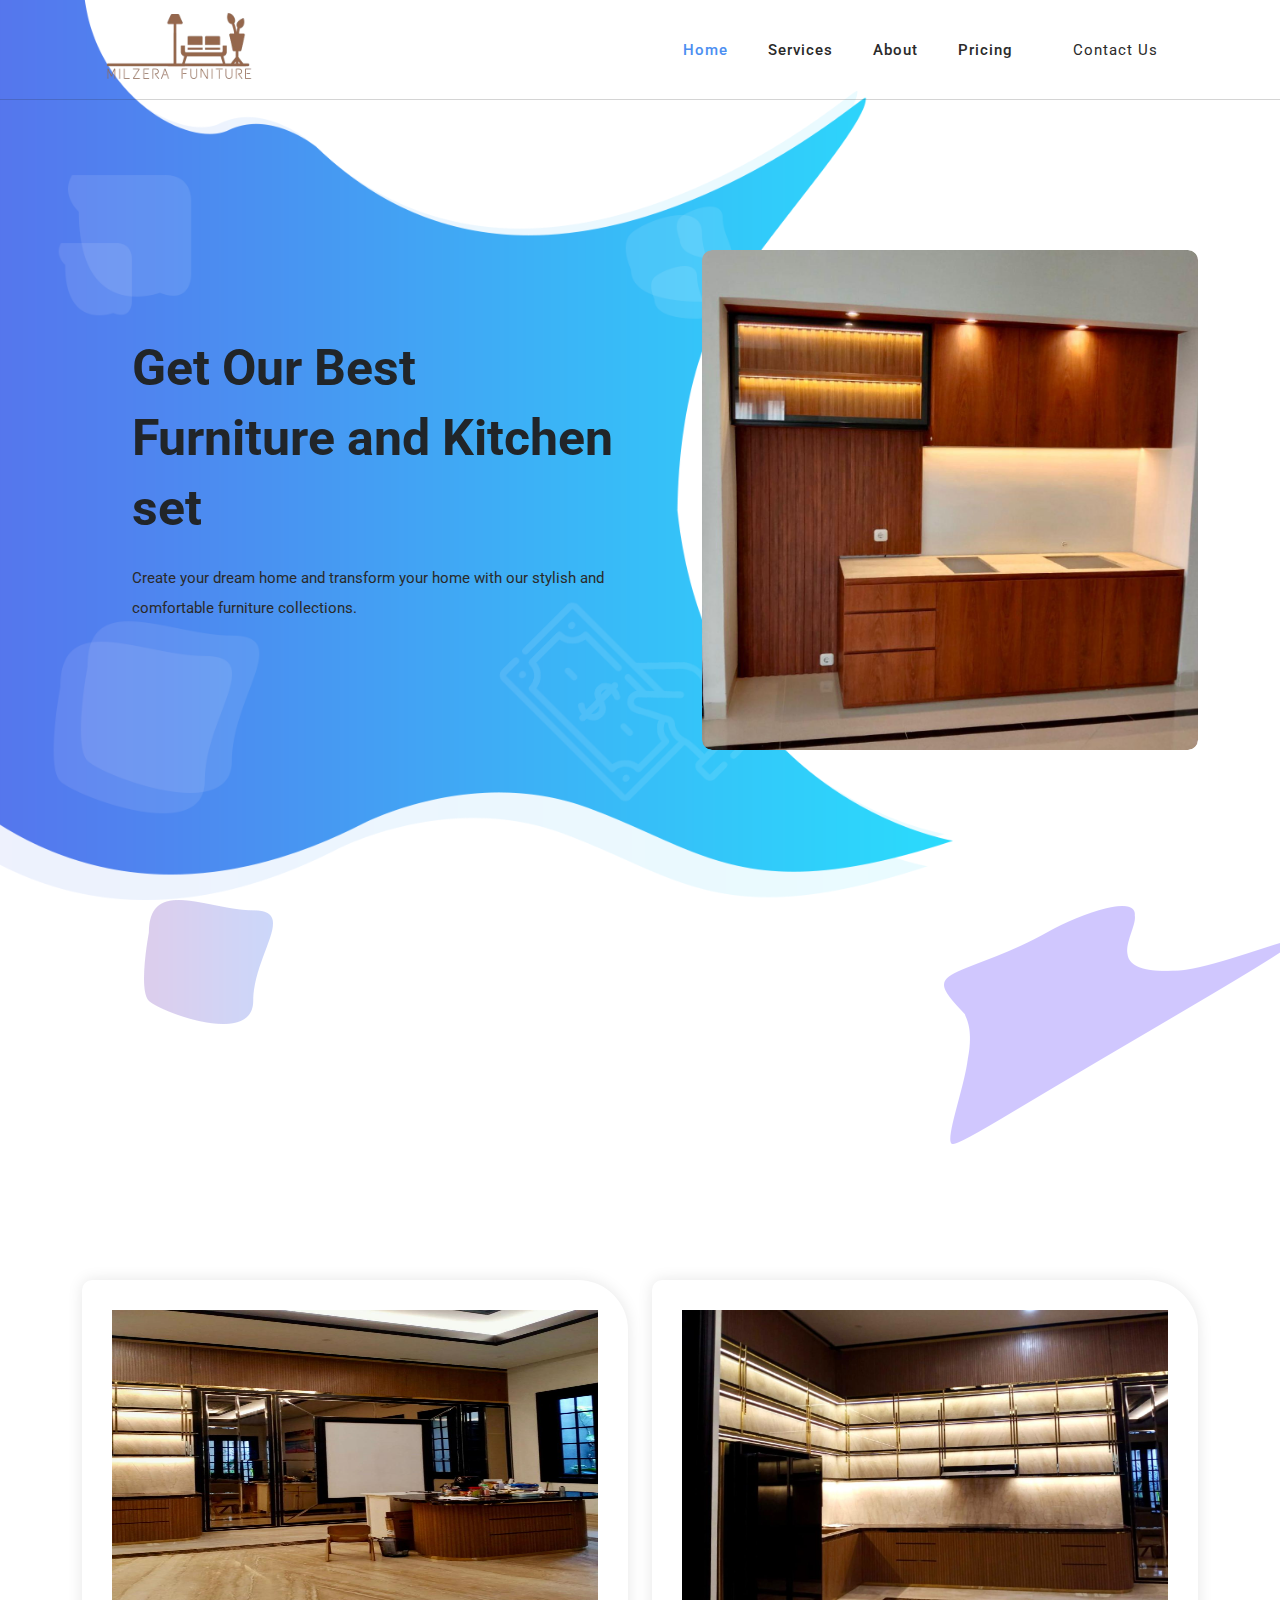
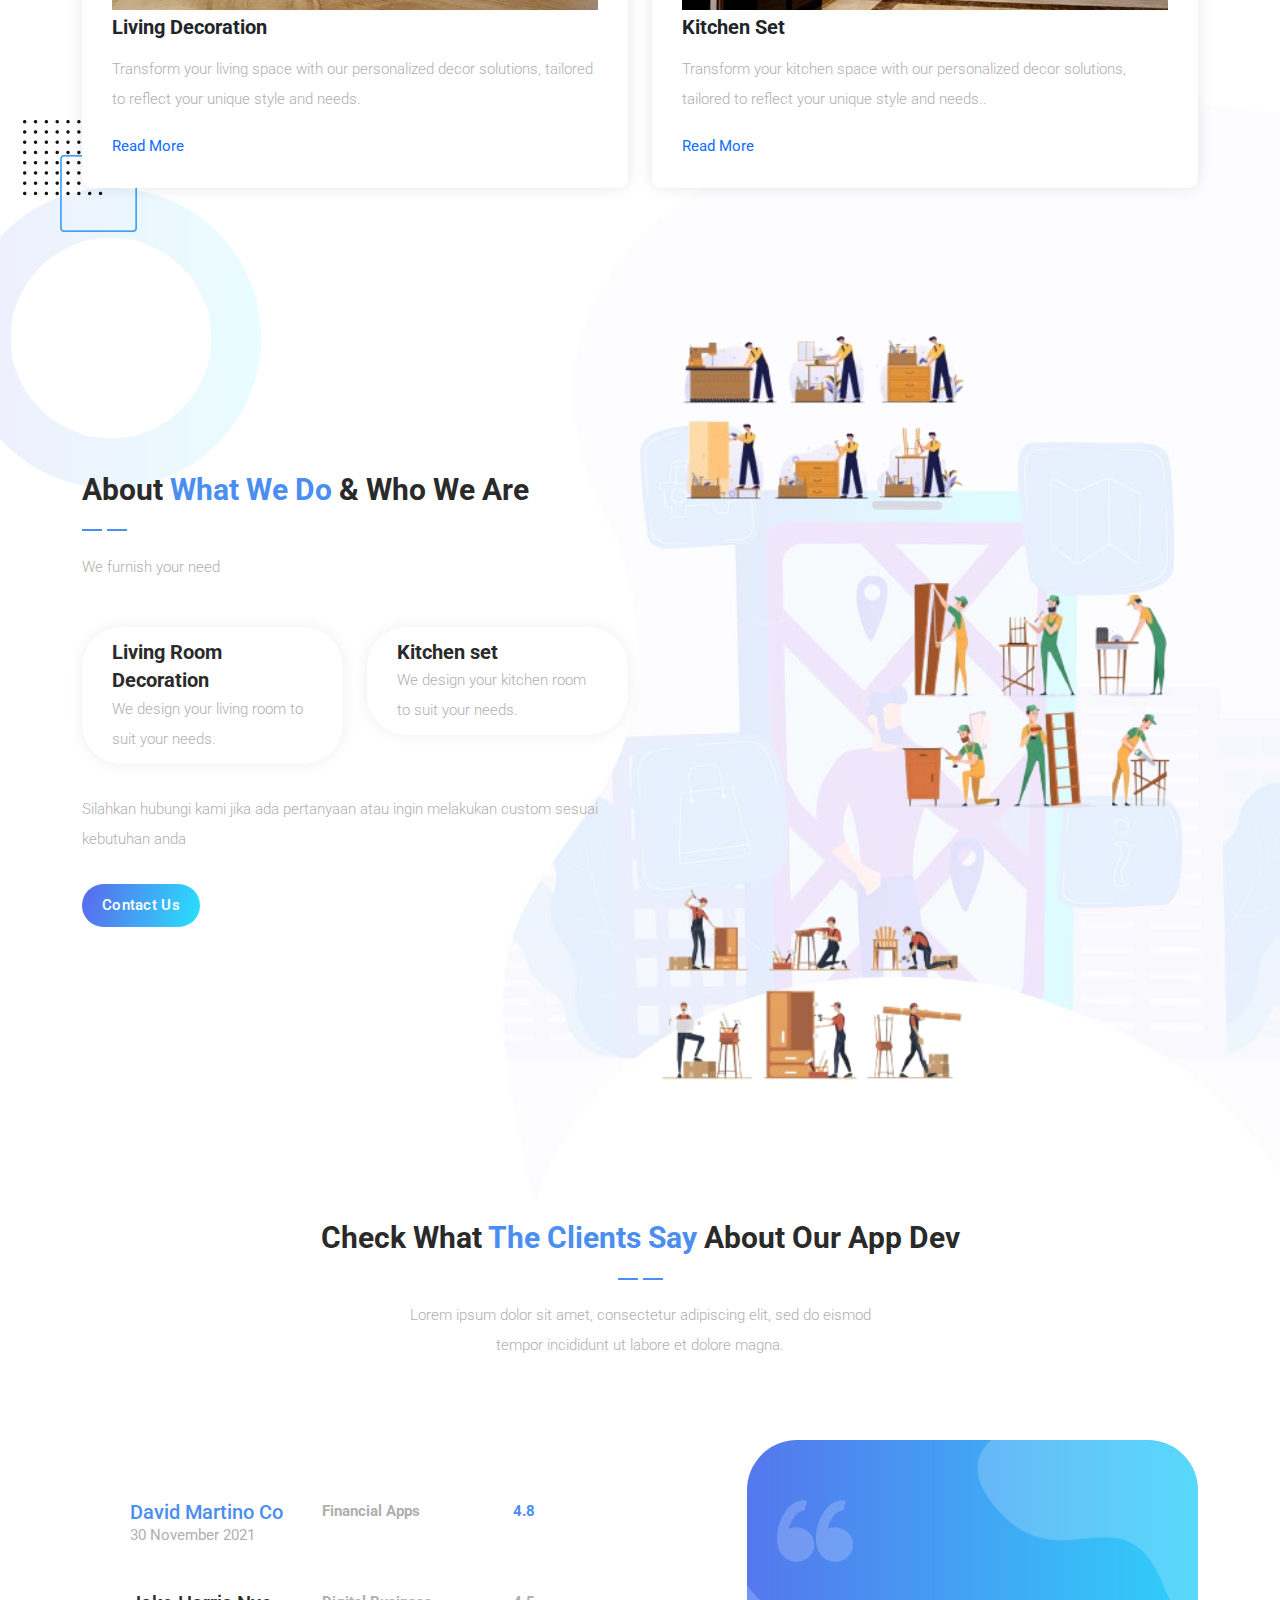
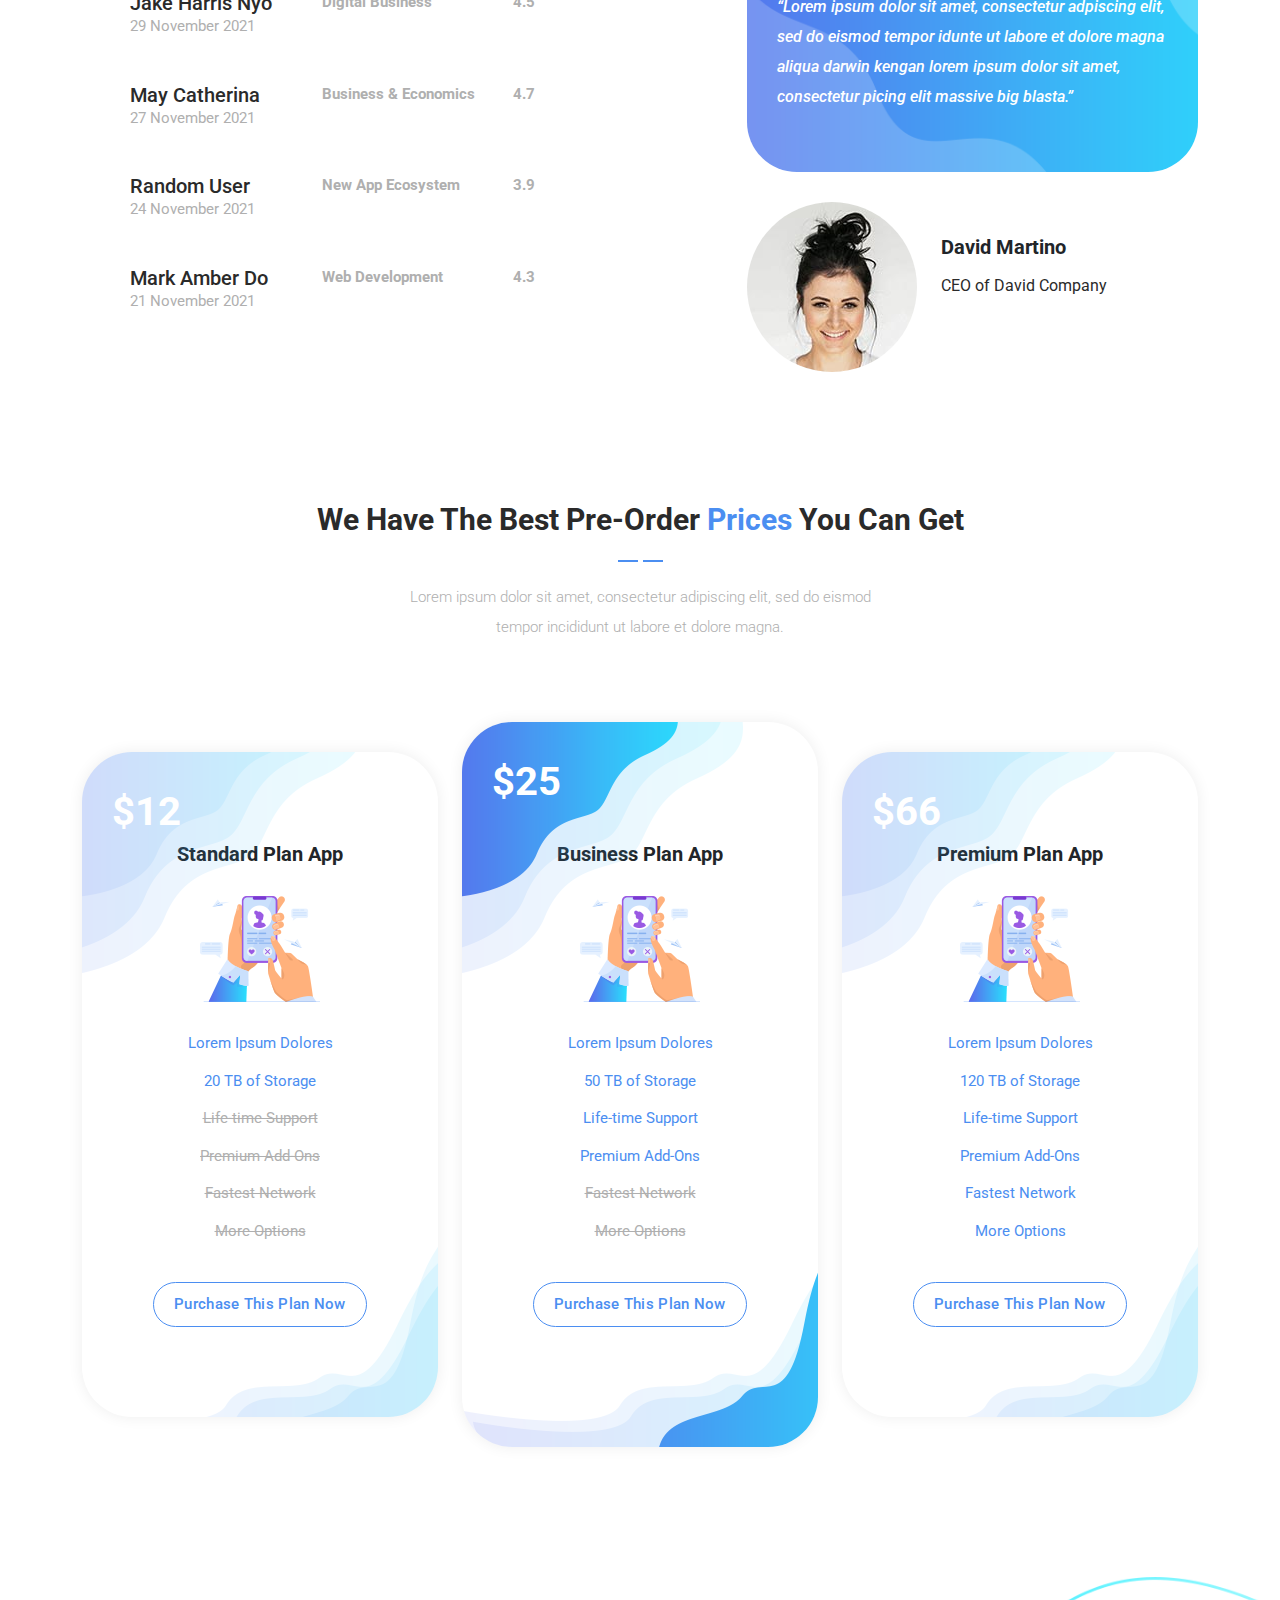
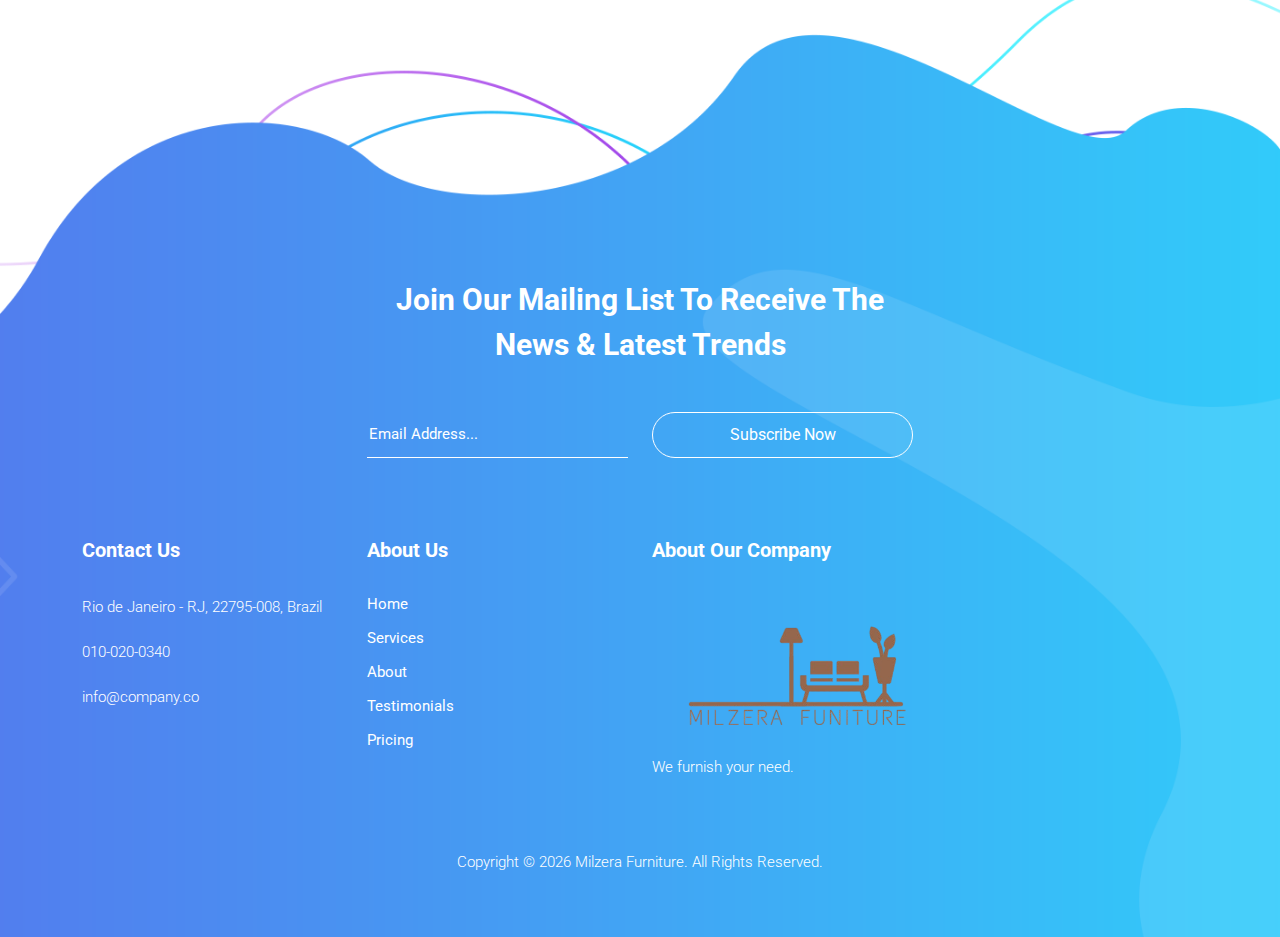
<file: index.html>
<!DOCTYPE html>
<html lang="en">
  <head>
    <meta charset="UTF-8" />
    <meta
      name="viewport"
      content="width=device-width, initial-scale=1, shrink-to-fit=no"
    />
    <meta name="description" content="" />
    <meta name="author" content="" />
    <link rel="preconnect" href="https://fonts.googleapis.com" />
    <link rel="preconnect" href="https://fonts.gstatic.com" crossorigin />
    <link
      href="https://fonts.googleapis.com/css2?family=Roboto:wght@100;300;400;500;700;900&display=swap"
      rel="stylesheet"
    />

    <title>Chain App Dev - App Landing Page HTML5 Template</title>

    <!-- Bootstrap core CSS -->
    <link href="vendor/bootstrap/css/bootstrap.min.css" rel="stylesheet" />

    <!--

TemplateMo 570 Chain App Dev

https://templatemo.com/tm-570-chain-app-dev

-->

    <!-- Additional CSS Files -->
    <link
      rel="stylesheet"
      href="https://use.fontawesome.com/releases/v5.8.1/css/all.css"
      integrity="sha384-50oBUHEmvpQ+1lW4y57PTFmhCaXp0ML5d60M1M7uH2+nqUivzIebhndOJK28anvf"
      crossorigin="anonymous"
    />
    <link rel="stylesheet" href="assets/css/templatemo-chain-app-dev.css" />
    <link rel="stylesheet" href="assets/css/animated.css" />
    <link rel="stylesheet" href="assets/css/owl.css" />
  </head>

  <body>
    <!-- ***** Preloader Start ***** -->
    <div id="js-preloader" class="js-preloader">
      <div class="preloader-inner">
        <span class="dot"></span>
        <div class="dots">
          <span></span>
          <span></span>
          <span></span>
        </div>
      </div>
    </div>
    <!-- ***** Preloader End ***** -->

    <!-- ***** Header Area Start ***** -->
    <header
      class="header-area header-sticky wow slideInDown"
      data-wow-duration="0.75s"
      data-wow-delay="0s"
    >
      <div class="container">
        <div class="row">
          <div class="col-12">
            <nav class="main-nav">
              <!-- ***** Logo Start ***** -->
              <a href="index.html" class="logo">
                <img
                  src="assets/images/logo.png"
                  alt="Chain App Dev"
                  height="200px"
                  style="margin-top: -50px"
                />
              </a>
              <!-- ***** Logo End ***** -->
              <!-- ***** Menu Start ***** -->
              <ul class="nav">
                <li class="scroll-to-section">
                  <a href="#top" class="active">Home</a>
                </li>
                <li class="scroll-to-section">
                  <a href="#services">Services</a>
                </li>
                <li class="scroll-to-section">
                  <a href="about.html">About</a>
                </li>
                <li class="scroll-to-section">
                  <a href="#pricing">Pricing</a>
                </li>
                <li class="scroll-to-section">
                  <a href="contact.html">Contact Us</a>
                </li>
              </ul>
              <a class="menu-trigger">
                <span>Menu</span>
              </a>
              <!-- ***** Menu End ***** -->
            </nav>
          </div>
        </div>
      </div>
    </header>
    <!-- ***** Header Area End ***** -->

    <div
      class="main-banner wow fadeIn"
      id="top"
      data-wow-duration="1s"
      data-wow-delay="0.5s"
    >
      <div class="container">
        <div class="row">
          <div class="col-lg-12">
            <div class="row">
              <div class="col-lg-6 align-self-center">
                <div
                  class="left-content show-up header-text wow fadeInLeft"
                  data-wow-duration="1s"
                  data-wow-delay="1s"
                >
                  <div class="row">
                    <div class="col-lg-12">
                      <h2>Get Our Best Furniture and Kitchen set</h2>
                      <p>
                        Create your dream home and transform your home with our
                        stylish and comfortable furniture collections.
                      </p>
                    </div>
                  </div>
                </div>
              </div>
              <div class="col-lg-6">
                <div class="carousel-container">
                  <div class="carousel">
                    <div class="slide">
                      <img
                        src="assets/images/kitchen_satu.jpeg"
                        alt="Image 1"
                      />
                    </div>
                    <div class="slide">
                      <img src="assets/images/kitchen_dua.jpeg" alt="Image 2" />
                    </div>
                    <div class="slide">
                      <img
                        src="assets/images/kitchen_tiga.jpeg"
                        alt="Image 3"
                      />
                    </div>
                    <div class="slide">
                      <img
                        src="assets/images/kitchen_empat.jpeg"
                        alt="Image 4"
                      />
                    </div>
                    <div class="slide">
                      <img src="assets/images/living_satu.jpeg" alt="Image 5" />
                    </div>
                    <div class="slide">
                      <img src="assets/images/living_dua.jpeg" alt="Image 6" />
                    </div>
                    <div class="slide">
                      <img src="assets/images/living_tiga.jpeg" alt="Image 7" />
                    </div>
                    <div class="slide">
                      <img
                        src="assets/images/living_empat.jpeg"
                        alt="Image 8"
                      />
                    </div>
                  </div>
                </div>
              </div>
            </div>
          </div>
        </div>
      </div>
    </div>

    <div id="services" class="services section">
      <div class="container">
        <div class="row">
          <div class="col-lg-8 offset-lg-2">
            <div
              class="section-heading wow fadeInDown"
              data-wow-duration="1s"
              data-wow-delay="0.5s"
            >
              <h4>Amazing <em>Services &amp; Features</em> for you</h4>
              <img src="assets/images/heading-line-dec.png" alt="" />
              <p>
                If you need the greatest collection of living room or kitchen
                set for your home, please visit our
                <a rel="nofollow" href="https://www.toocss.com/" target="_blank"
                  >Instagram</a
                >
                .If you need to more discuss, go to
                <a href="https://templatemo.com/contact" target="_parent"
                  >our contact page</a
                >
                for more information.
              </p>
            </div>
          </div>
        </div>
      </div>
      <div class="container">
        <div class="row">
          <div class="col-lg-6">
            <div class="service-item first-service">
              <img
                src="assets/images/living.jpeg"
                alt=""
                style="margin-bottom: 5px"
                height="300px"
              />
              <h4>Living Decoration</h4>
              <p>
                Transform your living space with our personalized decor
                solutions, tailored to reflect your unique style and needs.
              </p>
              <div class="text-button">
                <a href="services.html"
                  >Read More <i class="fa fa-arrow-right"></i
                ></a>
              </div>
            </div>
          </div>
          <div class="col-lg-6">
            <div class="service-item second-service">
              <img
                src="assets/images/kitchen.jpeg"
                alt=""
                style="margin-bottom: 5px"
                height="300px"
              />
              <h4>Kitchen Set</h4>
              <p>
                Transform your kitchen space with our personalized decor
                solutions, tailored to reflect your unique style and needs..
              </p>
              <div class="text-button">
                <a href="services.html"
                  >Read More <i class="fa fa-arrow-right"></i
                ></a>
              </div>
            </div>
          </div>
        </div>
      </div>
    </div>

    <div id="about" class="about-us section">
      <div class="container">
        <div class="row">
          <div class="col-lg-6 align-self-center">
            <div class="section-heading">
              <h4>About <em>What We Do</em> &amp; Who We Are</h4>
              <img src="assets/images/heading-line-dec.png" alt="" />
              <p>We furnish your need</p>
            </div>
            <div class="row">
              <div class="col-lg-6">
                <div class="box-item">
                  <h4><a href="#">Living Room Decoration</a></h4>
                  <p>We design your living room to suit your needs.</p>
                </div>
              </div>
              <div class="col-lg-6">
                <div class="box-item">
                  <h4><a href="#">Kitchen set</a></h4>
                  <p>We design your kitchen room to suit your needs.</p>
                </div>
              </div>

              <div class="col-lg-12">
                <p>
                  Silahkan hubungi kami jika ada pertanyaan atau ingin melakukan
                  custom sesuai kebutuhan anda
                </p>
                <div class="gradient-button">
                  <a href="contact.html">Contact us</a>
                </div>
              </div>
            </div>
          </div>
          <div class="col-lg-6">
            <div class="right-image">
              <img src="assets/images/aboutus.png" alt="" />
            </div>
          </div>
        </div>
      </div>
    </div>

    <div id="clients" class="the-clients">
      <div class="container">
        <div class="row">
          <div class="col-lg-8 offset-lg-2">
            <div class="section-heading">
              <h4>Check What <em>The Clients Say</em> About Our App Dev</h4>
              <img src="assets/images/heading-line-dec.png" alt="" />
              <p>
                Lorem ipsum dolor sit amet, consectetur adipiscing elit, sed do
                eismod tempor incididunt ut labore et dolore magna.
              </p>
            </div>
          </div>
          <div class="col-lg-12">
            <div class="naccs">
              <div class="grid">
                <div class="row">
                  <div class="col-lg-7 align-self-center">
                    <div class="menu">
                      <div class="first-thumb active">
                        <div class="thumb">
                          <div class="row">
                            <div class="col-lg-4 col-sm-4 col-12">
                              <h4>David Martino Co</h4>
                              <span class="date">30 November 2021</span>
                            </div>
                            <div class="col-lg-4 col-sm-4 d-none d-sm-block">
                              <span class="category">Financial Apps</span>
                            </div>
                            <div class="col-lg-4 col-sm-4 col-12">
                              <i class="fa fa-star"></i>
                              <i class="fa fa-star"></i>
                              <i class="fa fa-star"></i>
                              <i class="fa fa-star"></i>
                              <i class="fa fa-star"></i>
                              <span class="rating">4.8</span>
                            </div>
                          </div>
                        </div>
                      </div>
                      <div>
                        <div class="thumb">
                          <div class="row">
                            <div class="col-lg-4 col-sm-4 col-12">
                              <h4>Jake Harris Nyo</h4>
                              <span class="date">29 November 2021</span>
                            </div>
                            <div class="col-lg-4 col-sm-4 d-none d-sm-block">
                              <span class="category">Digital Business</span>
                            </div>
                            <div class="col-lg-4 col-sm-4 col-12">
                              <i class="fa fa-star"></i>
                              <i class="fa fa-star"></i>
                              <i class="fa fa-star"></i>
                              <i class="fa fa-star"></i>
                              <i class="fa fa-star"></i>
                              <span class="rating">4.5</span>
                            </div>
                          </div>
                        </div>
                      </div>
                      <div>
                        <div class="thumb">
                          <div class="row">
                            <div class="col-lg-4 col-sm-4 col-12">
                              <h4>May Catherina</h4>
                              <span class="date">27 November 2021</span>
                            </div>
                            <div class="col-lg-4 col-sm-4 d-none d-sm-block">
                              <span class="category"
                                >Business &amp; Economics</span
                              >
                            </div>
                            <div class="col-lg-4 col-sm-4 col-12">
                              <i class="fa fa-star"></i>
                              <i class="fa fa-star"></i>
                              <i class="fa fa-star"></i>
                              <i class="fa fa-star"></i>
                              <i class="fa fa-star"></i>
                              <span class="rating">4.7</span>
                            </div>
                          </div>
                        </div>
                      </div>
                      <div>
                        <div class="thumb">
                          <div class="row">
                            <div class="col-lg-4 col-sm-4 col-12">
                              <h4>Random User</h4>
                              <span class="date">24 November 2021</span>
                            </div>
                            <div class="col-lg-4 col-sm-4 d-none d-sm-block">
                              <span class="category">New App Ecosystem</span>
                            </div>
                            <div class="col-lg-4 col-sm-4 col-12">
                              <i class="fa fa-star"></i>
                              <i class="fa fa-star"></i>
                              <i class="fa fa-star"></i>
                              <i class="fa fa-star"></i>
                              <i class="fa fa-star"></i>
                              <span class="rating">3.9</span>
                            </div>
                          </div>
                        </div>
                      </div>
                      <div class="last-thumb">
                        <div class="thumb">
                          <div class="row">
                            <div class="col-lg-4 col-sm-4 col-12">
                              <h4>Mark Amber Do</h4>
                              <span class="date">21 November 2021</span>
                            </div>
                            <div class="col-lg-4 col-sm-4 d-none d-sm-block">
                              <span class="category">Web Development</span>
                            </div>
                            <div class="col-lg-4 col-sm-4 col-12">
                              <i class="fa fa-star"></i>
                              <i class="fa fa-star"></i>
                              <i class="fa fa-star"></i>
                              <i class="fa fa-star"></i>
                              <i class="fa fa-star"></i>
                              <span class="rating">4.3</span>
                            </div>
                          </div>
                        </div>
                      </div>
                    </div>
                  </div>
                  <div class="col-lg-5">
                    <ul class="nacc">
                      <li class="active">
                        <div>
                          <div class="thumb">
                            <div class="row">
                              <div class="col-lg-12">
                                <div class="client-content">
                                  <img src="assets/images/quote.png" alt="" />
                                  <p>
                                    “Lorem ipsum dolor sit amet, consectetur
                                    adpiscing elit, sed do eismod tempor idunte
                                    ut labore et dolore magna aliqua darwin
                                    kengan lorem ipsum dolor sit amet,
                                    consectetur picing elit massive big blasta.”
                                  </p>
                                </div>
                                <div class="down-content">
                                  <img
                                    src="assets/images/client-image.jpg"
                                    alt=""
                                  />
                                  <div class="right-content">
                                    <h4>David Martino</h4>
                                    <span>CEO of David Company</span>
                                  </div>
                                </div>
                              </div>
                            </div>
                          </div>
                        </div>
                      </li>
                      <li>
                        <div>
                          <div class="thumb">
                            <div class="row">
                              <div class="col-lg-12">
                                <div class="client-content">
                                  <img src="assets/images/quote.png" alt="" />
                                  <p>
                                    “CTO, Lorem ipsum dolor sit amet,
                                    consectetur adpiscing elit, sed do eismod
                                    tempor idunte ut labore et dolore magna
                                    aliqua darwin kengan lorem ipsum dolor sit
                                    amet, consectetur picing elit massive big
                                    blasta.”
                                  </p>
                                </div>
                                <div class="down-content">
                                  <img
                                    src="assets/images/client-image.jpg"
                                    alt=""
                                  />
                                  <div class="right-content">
                                    <h4>Jake H. Nyo</h4>
                                    <span>CTO of Digital Company</span>
                                  </div>
                                </div>
                              </div>
                            </div>
                          </div>
                        </div>
                      </li>
                      <li>
                        <div>
                          <div class="thumb">
                            <div class="row">
                              <div class="col-lg-12">
                                <div class="client-content">
                                  <img src="assets/images/quote.png" alt="" />
                                  <p>
                                    “May, Lorem ipsum dolor sit amet,
                                    consectetur adpiscing elit, sed do eismod
                                    tempor idunte ut labore et dolore magna
                                    aliqua darwin kengan lorem ipsum dolor sit
                                    amet, consectetur picing elit massive big
                                    blasta.”
                                  </p>
                                </div>
                                <div class="down-content">
                                  <img
                                    src="assets/images/client-image.jpg"
                                    alt=""
                                  />
                                  <div class="right-content">
                                    <h4>May C.</h4>
                                    <span>Founder of Catherina Co.</span>
                                  </div>
                                </div>
                              </div>
                            </div>
                          </div>
                        </div>
                      </li>
                      <li>
                        <div>
                          <div class="thumb">
                            <div class="row">
                              <div class="col-lg-12">
                                <div class="client-content">
                                  <img src="assets/images/quote.png" alt="" />
                                  <p>
                                    “Lorem ipsum dolor sit amet, consectetur
                                    adpiscing elit, sed do eismod tempor idunte
                                    ut labore et dolore magna aliqua darwin
                                    kengan lorem ipsum dolor sit amet,
                                    consectetur picing elit massive big blasta.”
                                  </p>
                                </div>
                                <div class="down-content">
                                  <img
                                    src="assets/images/client-image.jpg"
                                    alt=""
                                  />
                                  <div class="right-content">
                                    <h4>Random Staff</h4>
                                    <span>Manager, Digital Company</span>
                                  </div>
                                </div>
                              </div>
                            </div>
                          </div>
                        </div>
                      </li>
                      <li>
                        <div>
                          <div class="thumb">
                            <div class="row">
                              <div class="col-lg-12">
                                <div class="client-content">
                                  <img src="assets/images/quote.png" alt="" />
                                  <p>
                                    “Mark, Lorem ipsum dolor sit amet,
                                    consectetur adpiscing elit, sed do eismod
                                    tempor idunte ut labore et dolore magna
                                    aliqua darwin kengan lorem ipsum dolor sit
                                    amet, consectetur picing elit massive big
                                    blasta.”
                                  </p>
                                </div>
                                <div class="down-content">
                                  <img
                                    src="assets/images/client-image.jpg"
                                    alt=""
                                  />
                                  <div class="right-content">
                                    <h4>Mark Am</h4>
                                    <span>CTO, Amber Do Company</span>
                                  </div>
                                </div>
                              </div>
                            </div>
                          </div>
                        </div>
                      </li>
                    </ul>
                  </div>
                </div>
              </div>
            </div>
          </div>
        </div>
      </div>
    </div>

    <div id="pricing" class="pricing-tables">
      <div class="container">
        <div class="row">
          <div class="col-lg-8 offset-lg-2">
            <div class="section-heading">
              <h4>We Have The Best Pre-Order <em>Prices</em> You Can Get</h4>
              <img src="assets/images/heading-line-dec.png" alt="" />
              <p>
                Lorem ipsum dolor sit amet, consectetur adipiscing elit, sed do
                eismod tempor incididunt ut labore et dolore magna.
              </p>
            </div>
          </div>
          <div class="col-lg-4">
            <div class="pricing-item-regular">
              <span class="price">$12</span>
              <h4>Standard Plan App</h4>
              <div class="icon">
                <img src="assets/images/pricing-table-01.png" alt="" />
              </div>
              <ul>
                <li>Lorem Ipsum Dolores</li>
                <li>20 TB of Storage</li>
                <li class="non-function">Life-time Support</li>
                <li class="non-function">Premium Add-Ons</li>
                <li class="non-function">Fastest Network</li>
                <li class="non-function">More Options</li>
              </ul>
              <div class="border-button">
                <a href="#">Purchase This Plan Now</a>
              </div>
            </div>
          </div>
          <div class="col-lg-4">
            <div class="pricing-item-pro">
              <span class="price">$25</span>
              <h4>Business Plan App</h4>
              <div class="icon">
                <img src="assets/images/pricing-table-01.png" alt="" />
              </div>
              <ul>
                <li>Lorem Ipsum Dolores</li>
                <li>50 TB of Storage</li>
                <li>Life-time Support</li>
                <li>Premium Add-Ons</li>
                <li class="non-function">Fastest Network</li>
                <li class="non-function">More Options</li>
              </ul>
              <div class="border-button">
                <a href="#">Purchase This Plan Now</a>
              </div>
            </div>
          </div>
          <div class="col-lg-4">
            <div class="pricing-item-regular">
              <span class="price">$66</span>
              <h4>Premium Plan App</h4>
              <div class="icon">
                <img src="assets/images/pricing-table-01.png" alt="" />
              </div>
              <ul>
                <li>Lorem Ipsum Dolores</li>
                <li>120 TB of Storage</li>
                <li>Life-time Support</li>
                <li>Premium Add-Ons</li>
                <li>Fastest Network</li>
                <li>More Options</li>
              </ul>
              <div class="border-button">
                <a href="#">Purchase This Plan Now</a>
              </div>
            </div>
          </div>
        </div>
      </div>
    </div>

    <footer id="newsletter">
      <div class="container">
        <div class="row">
          <div class="col-lg-8 offset-lg-2">
            <div class="section-heading">
              <h4>
                Join our mailing list to receive the news &amp; latest trends
              </h4>
            </div>
          </div>
          <div class="col-lg-6 offset-lg-3">
            <form id="search" action="#" method="GET">
              <div class="row">
                <div class="col-lg-6 col-sm-6">
                  <fieldset>
                    <input
                      type="address"
                      name="address"
                      class="email"
                      placeholder="Email Address..."
                      autocomplete="on"
                      required
                    />
                  </fieldset>
                </div>
                <div class="col-lg-6 col-sm-6">
                  <fieldset>
                    <button type="submit" class="main-button">
                      Subscribe Now <i class="fa fa-angle-right"></i>
                    </button>
                  </fieldset>
                </div>
              </div>
            </form>
          </div>
        </div>
        <div class="row">
          <div class="col-lg-3">
            <div class="footer-widget">
              <h4>Contact Us</h4>
              <p>Rio de Janeiro - RJ, 22795-008, Brazil</p>
              <p><a href="#">010-020-0340</a></p>
              <p><a href="#">info@company.co</a></p>
            </div>
          </div>
          <div class="col-lg-3">
            <div class="footer-widget">
              <h4>About Us</h4>
              <ul>
                <li><a href="#">Home</a></li>
                <li><a href="services.html">Services</a></li>
                <li><a href="about.html">About</a></li>
                <li><a href="#">Testimonials</a></li>
                <li><a href="#">Pricing</a></li>
              </ul>
            </div>
          </div>
          <div class="col-lg-6">
            <div class="footer-widget">
              <h4>About Our Company</h4>
              <div class="logo">
                <img
                  src="assets/images/footer-logo.png"
                  alt=""
                  style="margin-top: -60px; margin-bottom: -80px"
                />
              </div>
              <p>We furnish your need.</p>
            </div>
          </div>
          <div class="col-lg-12">
            <div class="copyright-text">
              <p>
                Copyright ©
                <script>
                  document.write(new Date().getFullYear());
                </script>
                Milzera Furniture. All Rights Reserved.
              </p>
            </div>
          </div>
        </div>
      </div>
    </footer>

    <!-- Scripts -->
    <script src="vendor/jquery/jquery.min.js"></script>
    <script src="vendor/bootstrap/js/bootstrap.bundle.min.js"></script>
    <script src="assets/js/owl-carousel.js"></script>
    <script src="assets/js/animation.js"></script>
    <script src="assets/js/imagesloaded.js"></script>
    <script src="assets/js/popup.js"></script>
    <script src="assets/js/custom.js"></script>
  </body>
</html>
</file>
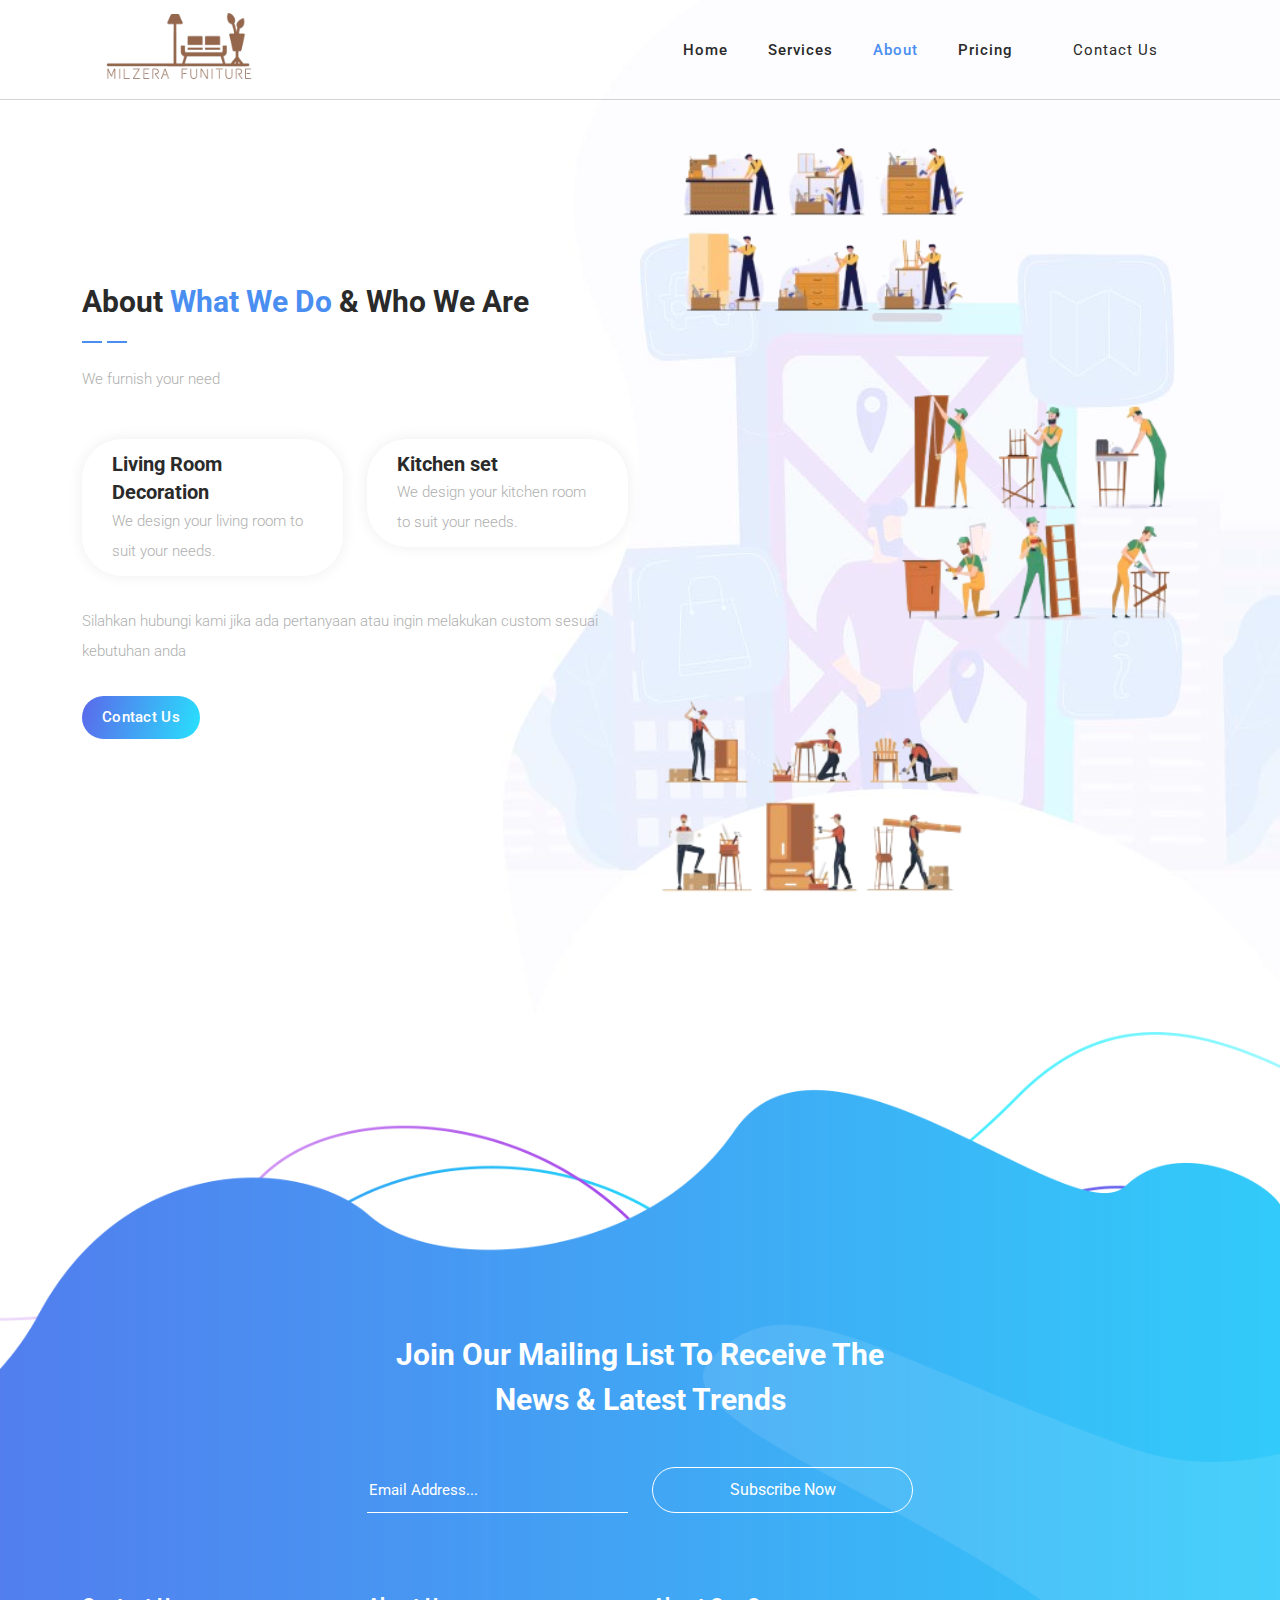
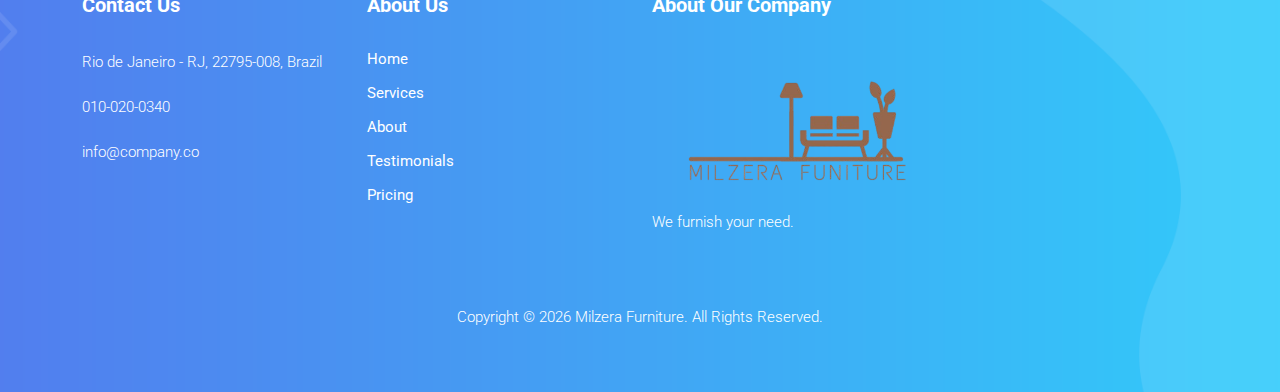
<file: about.html>
<!DOCTYPE html>
<html lang="en">
  <head>
    <meta charset="UTF-8" />
    <meta
      name="viewport"
      content="width=device-width, initial-scale=1, shrink-to-fit=no"
    />
    <meta name="description" content="" />
    <meta name="author" content="" />
    <link rel="preconnect" href="https://fonts.googleapis.com" />
    <link rel="preconnect" href="https://fonts.gstatic.com" crossorigin />
    <link
      href="https://fonts.googleapis.com/css2?family=Roboto:wght@100;300;400;500;700;900&display=swap"
      rel="stylesheet"
    />

    <title>Chain App Dev - App Landing Page HTML5 Template</title>

    <!-- Bootstrap core CSS -->
    <link href="vendor/bootstrap/css/bootstrap.min.css" rel="stylesheet" />

    <!--

TemplateMo 570 Chain App Dev

https://templatemo.com/tm-570-chain-app-dev

-->

    <!-- Additional CSS Files -->
    <link
      rel="stylesheet"
      href="https://use.fontawesome.com/releases/v5.8.1/css/all.css"
      integrity="sha384-50oBUHEmvpQ+1lW4y57PTFmhCaXp0ML5d60M1M7uH2+nqUivzIebhndOJK28anvf"
      crossorigin="anonymous"
    />
    <link rel="stylesheet" href="assets/css/templatemo-chain-app-dev.css" />
    <link rel="stylesheet" href="assets/css/animated.css" />
    <link rel="stylesheet" href="assets/css/owl.css" />
  </head>

  <body>
    <!-- ***** Preloader Start ***** -->
    <div id="js-preloader" class="js-preloader">
      <div class="preloader-inner">
        <span class="dot"></span>
        <div class="dots">
          <span></span>
          <span></span>
          <span></span>
        </div>
      </div>
    </div>
    <!-- ***** Preloader End ***** -->

    <!-- ***** Header Area Start ***** -->
    <header
      class="header-area header-sticky wow slideInDown"
      data-wow-duration="0.75s"
      data-wow-delay="0s"
    >
      <div class="container">
        <div class="row">
          <div class="col-12">
            <nav class="main-nav">
              <!-- ***** Logo Start ***** -->
              <a href="index.html" class="logo">
                <img
                  src="assets/images/logo.png"
                  alt="Chain App Dev"
                  height="200px"
                  style="margin-top: -50px"
                />
              </a>
              <!-- ***** Logo End ***** -->
              <!-- ***** Menu Start ***** -->
              <ul class="nav">
                <li class="scroll-to-section">
                  <a href="index.html">Home</a>
                </li>
                <li class="scroll-to-section">
                  <a href="services.html">Services</a>
                </li>
                <li class="scroll-to-section">
                  <a href="about.html" class="active">About</a>
                </li>
                <li class="scroll-to-section">
                  <a href="#pricing">Pricing</a>
                </li>
                <li class="scroll-to-section">
                  <a href="contact.html">Contact Us</a>
                </li>
              </ul>
              <a class="menu-trigger">
                <span>Menu</span>
              </a>
              <!-- ***** Menu End ***** -->
            </nav>
          </div>
        </div>
      </div>
    </header>
    <!-- ***** Header Area End ***** -->

    <!-- section -->
    <div id="about" class="about-us section">
      <div class="container">
        <div class="row">
          <div class="col-lg-6 align-self-center">
            <div class="section-heading">
              <h4>About <em>What We Do</em> &amp; Who We Are</h4>
              <img src="assets/images/heading-line-dec.png" alt="" />
              <p>We furnish your need</p>
            </div>
            <div class="row">
              <div class="col-lg-6">
                <div class="box-item">
                  <h4><a href="#">Living Room Decoration</a></h4>
                  <p>We design your living room to suit your needs.</p>
                </div>
              </div>
              <div class="col-lg-6">
                <div class="box-item">
                  <h4><a href="#">Kitchen set</a></h4>
                  <p>We design your kitchen room to suit your needs.</p>
                </div>
              </div>

              <div class="col-lg-12">
                <p>
                  Silahkan hubungi kami jika ada pertanyaan atau ingin melakukan
                  custom sesuai kebutuhan anda
                </p>
                <div class="gradient-button">
                  <a href="#">Contact us</a>
                </div>
              </div>
            </div>
          </div>
          <div class="col-lg-6">
            <div class="right-image">
              <img src="assets/images/aboutus.png" alt="" />
            </div>
          </div>
        </div>
      </div>
    </div>
    <!-- end section -->

    <footer id="newsletter">
      <div class="container">
        <div class="row">
          <div class="col-lg-8 offset-lg-2">
            <div class="section-heading">
              <h4>
                Join our mailing list to receive the news &amp; latest trends
              </h4>
            </div>
          </div>
          <div class="col-lg-6 offset-lg-3">
            <form id="search" action="#" method="GET">
              <div class="row">
                <div class="col-lg-6 col-sm-6">
                  <fieldset>
                    <input
                      type="address"
                      name="address"
                      class="email"
                      placeholder="Email Address..."
                      autocomplete="on"
                      required
                    />
                  </fieldset>
                </div>
                <div class="col-lg-6 col-sm-6">
                  <fieldset>
                    <button type="submit" class="main-button">
                      Subscribe Now <i class="fa fa-angle-right"></i>
                    </button>
                  </fieldset>
                </div>
              </div>
            </form>
          </div>
        </div>
        <div class="row">
          <div class="col-lg-3">
            <div class="footer-widget">
              <h4>Contact Us</h4>
              <p>Rio de Janeiro - RJ, 22795-008, Brazil</p>
              <p><a href="#">010-020-0340</a></p>
              <p><a href="#">info@company.co</a></p>
            </div>
          </div>
          <div class="col-lg-3">
            <div class="footer-widget">
              <h4>About Us</h4>
              <ul>
                <li><a href="index.html">Home</a></li>
                <li><a href="services.html">Services</a></li>
                <li><a href="about.html">About</a></li>
                <li><a href="#">Testimonials</a></li>
                <li><a href="#">Pricing</a></li>
              </ul>
            </div>
          </div>
          <div class="col-lg-6">
            <div class="footer-widget">
              <h4>About Our Company</h4>
              <div class="logo">
                <img
                  src="assets/images/footer-logo.png"
                  alt=""
                  style="margin-top: -60px; margin-bottom: -80px"
                />
              </div>
              <p>We furnish your need.</p>
            </div>
          </div>
          <div class="col-lg-12">
            <div class="copyright-text">
              <p>
                Copyright ©
                <script>
                  document.write(new Date().getFullYear());
                </script>
                Milzera Furniture. All Rights Reserved.
              </p>
            </div>
          </div>
        </div>
      </div>
    </footer>

    <!-- Scripts -->
    <script src="vendor/jquery/jquery.min.js"></script>
    <script src="vendor/bootstrap/js/bootstrap.bundle.min.js"></script>
    <script src="assets/js/owl-carousel.js"></script>
    <script src="assets/js/animation.js"></script>
    <script src="assets/js/imagesloaded.js"></script>
    <script src="assets/js/popup.js"></script>
    <script src="assets/js/custom.js"></script>
  </body>
</html>
</file>
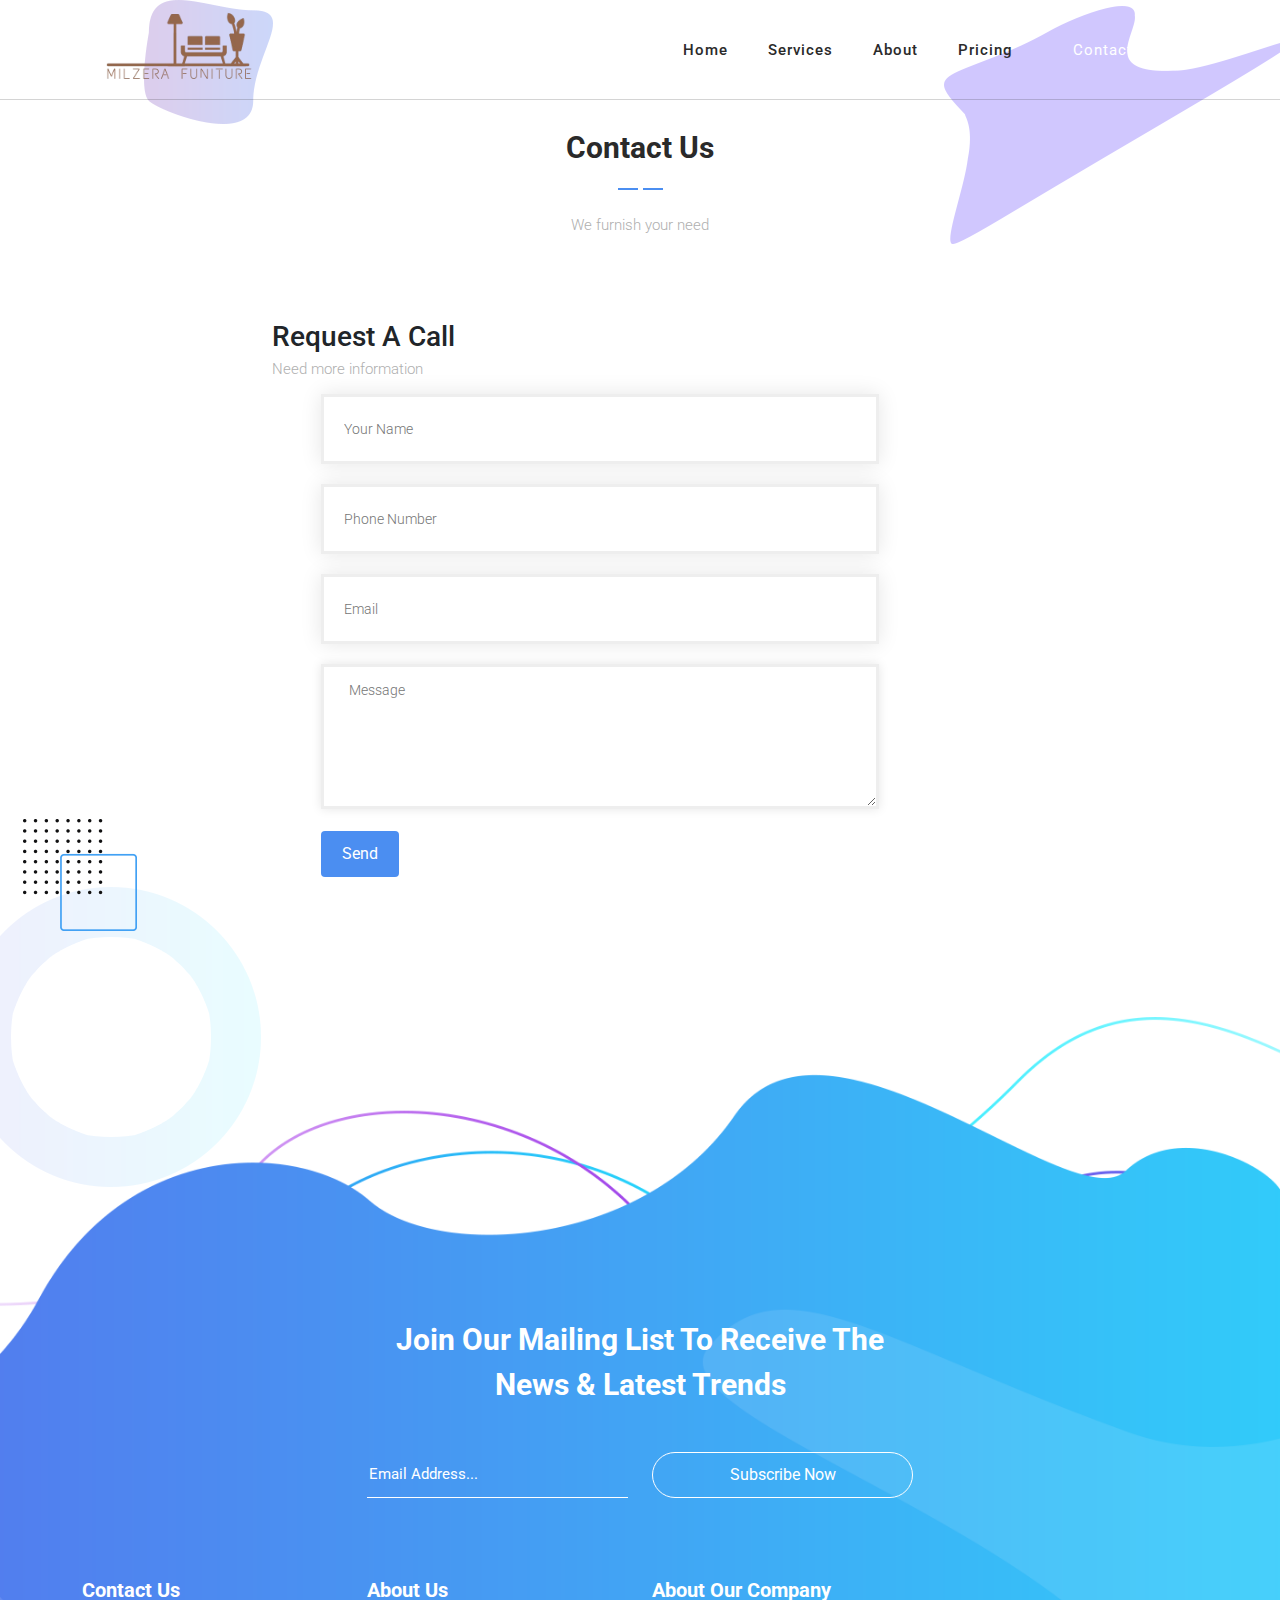
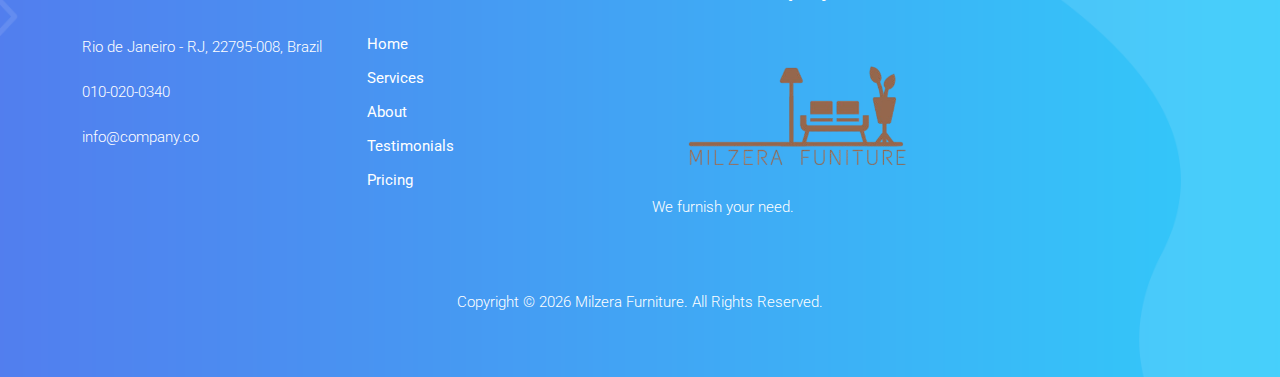
<file: contact.html>
<!DOCTYPE html>
<html lang="en">
  <head>
    <meta charset="UTF-8" />
    <meta
      name="viewport"
      content="width=device-width, initial-scale=1, shrink-to-fit=no"
    />
    <meta name="description" content="" />
    <meta name="author" content="" />
    <link rel="preconnect" href="https://fonts.googleapis.com" />
    <link rel="preconnect" href="https://fonts.gstatic.com" crossorigin />
    <link
      href="https://fonts.googleapis.com/css2?family=Roboto:wght@100;300;400;500;700;900&display=swap"
      rel="stylesheet"
    />

    <title>Chain App Dev - App Landing Page HTML5 Template</title>

    <!-- Bootstrap core CSS -->
    <link href="vendor/bootstrap/css/bootstrap.min.css" rel="stylesheet" />

    <!--

TemplateMo 570 Chain App Dev

https://templatemo.com/tm-570-chain-app-dev

-->

    <!-- Additional CSS Files -->
    <link
      rel="stylesheet"
      href="https://use.fontawesome.com/releases/v5.8.1/css/all.css"
      integrity="sha384-50oBUHEmvpQ+1lW4y57PTFmhCaXp0ML5d60M1M7uH2+nqUivzIebhndOJK28anvf"
      crossorigin="anonymous"
    />
    <link rel="stylesheet" href="assets/css/templatemo-chain-app-dev.css" />
    <link rel="stylesheet" href="assets/css/animated.css" />
    <link rel="stylesheet" href="assets/css/owl.css" />
  </head>

  <body>
    <!-- ***** Preloader Start ***** -->
    <div id="js-preloader" class="js-preloader">
      <div class="preloader-inner">
        <span class="dot"></span>
        <div class="dots">
          <span></span>
          <span></span>
          <span></span>
        </div>
      </div>
    </div>
    <!-- ***** Preloader End ***** -->

    <!-- ***** Header Area Start ***** -->
    <header
      class="header-area header-sticky wow slideInDown"
      data-wow-duration="0.75s"
      data-wow-delay="0s"
    >
      <div class="container">
        <div class="row">
          <div class="col-12">
            <nav class="main-nav">
              <!-- ***** Logo Start ***** -->
              <a href="index.html" class="logo">
                <img
                  src="assets/images/logo.png"
                  alt="Chain App Dev"
                  height="200px"
                  style="margin-top: -50px"
                />
              </a>
              <!-- ***** Logo End ***** -->
              <!-- ***** Menu Start ***** -->
              <ul class="nav">
                <li class="scroll-to-section">
                  <a href="index.html">Home</a>
                </li>
                <li class="scroll-to-section">
                  <a href="services.html">Services</a>
                </li>
                <li class="scroll-to-section">
                  <a href="about.html">About</a>
                </li>
                <li class="scroll-to-section">
                  <a href="#pricing">Pricing</a>
                </li>
                <li class="scroll-to-section">
                  <a href="contact.html" class="active">Contact Us</a>
                </li>
              </ul>
              <a class="menu-trigger">
                <span>Menu</span>
              </a>
              <!-- ***** Menu End ***** -->
            </nav>
          </div>
        </div>
      </div>
    </header>
    <!-- ***** Header Area End ***** -->

    <!-- section -->
    <div id="services" class="services section">
      <div class="container">
        <div class="row">
          <div class="col-lg-12 align-self-center">
            <div class="section-heading">
              <h4>Contact Us</h4>
              <img src="assets/images/heading-line-dec.png" alt="" />
              <p>We furnish your need</p>
            </div>
            <div class="row">
              <div class="col-md-12 offset-md-2">
                <div class="full text_align_center">
                  <h3>Request A Call</h3>
                  <p>Need more information</p>
                </div>
                <div class="col-md-6">
                  <form class="form_main">
                    <fieldset>
                      <div class="row">
                        <div class="col-md-12 offset-md-1">
                          <div class="full field">
                            <input
                              type="text"
                              name="name"
                              placeholder="Your Name"
                              required=""
                            />
                          </div>
                          <div class="full field">
                            <input
                              type="text"
                              name="number"
                              placeholder="Phone Number"
                              required=""
                            />
                          </div>
                          <div class="full field">
                            <input
                              type="email"
                              name="email"
                              placeholder="Email"
                              required=""
                            />
                          </div>
                          <div class="full field">
                            <textarea placeholder="Message"></textarea>
                          </div>
                          <div class="full field center">
                            <button class="btn btn_red">Send</button>
                          </div>
                        </div>
                      </div>
                    </fieldset>
                  </form>
                </div>
              </div>
            </div>
          </div>
        </div>
      </div>
    </div>
    <!-- end section -->

    <footer id="newsletter">
      <div class="container">
        <div class="row">
          <div class="col-lg-8 offset-lg-2">
            <div class="section-heading">
              <h4>
                Join our mailing list to receive the news &amp; latest trends
              </h4>
            </div>
          </div>
          <div class="col-lg-6 offset-lg-3">
            <form id="search" action="#" method="GET">
              <div class="row">
                <div class="col-lg-6 col-sm-6">
                  <fieldset>
                    <input
                      type="address"
                      name="address"
                      class="email"
                      placeholder="Email Address..."
                      autocomplete="on"
                      required
                    />
                  </fieldset>
                </div>
                <div class="col-lg-6 col-sm-6">
                  <fieldset>
                    <button type="submit" class="main-button">
                      Subscribe Now <i class="fa fa-angle-right"></i>
                    </button>
                  </fieldset>
                </div>
              </div>
            </form>
          </div>
        </div>
        <div class="row">
          <div class="col-lg-3">
            <div class="footer-widget">
              <h4>Contact Us</h4>
              <p>Rio de Janeiro - RJ, 22795-008, Brazil</p>
              <p><a href="#">010-020-0340</a></p>
              <p><a href="#">info@company.co</a></p>
            </div>
          </div>
          <div class="col-lg-3">
            <div class="footer-widget">
              <h4>About Us</h4>
              <ul>
                <li><a href="index.html">Home</a></li>
                <li><a href="services.html">Services</a></li>
                <li><a href="about.html">About</a></li>
                <li><a href="#">Testimonials</a></li>
                <li><a href="#">Pricing</a></li>
              </ul>
            </div>
          </div>
          <div class="col-lg-6">
            <div class="footer-widget">
              <h4>About Our Company</h4>
              <div class="logo">
                <img
                  src="assets/images/footer-logo.png"
                  alt=""
                  style="margin-top: -60px; margin-bottom: -80px"
                />
              </div>
              <p>We furnish your need.</p>
            </div>
          </div>
          <div class="col-lg-12">
            <div class="copyright-text">
              <p>
                Copyright ©
                <script>
                  document.write(new Date().getFullYear());
                </script>
                Milzera Furniture. All Rights Reserved.
              </p>
            </div>
          </div>
        </div>
      </div>
    </footer>

    <!-- Scripts -->
    <script src="vendor/jquery/jquery.min.js"></script>
    <script src="vendor/bootstrap/js/bootstrap.bundle.min.js"></script>
    <script src="assets/js/owl-carousel.js"></script>
    <script src="assets/js/animation.js"></script>
    <script src="assets/js/imagesloaded.js"></script>
    <script src="assets/js/popup.js"></script>
    <script src="assets/js/custom.js"></script>
  </body>
</html>
</file>
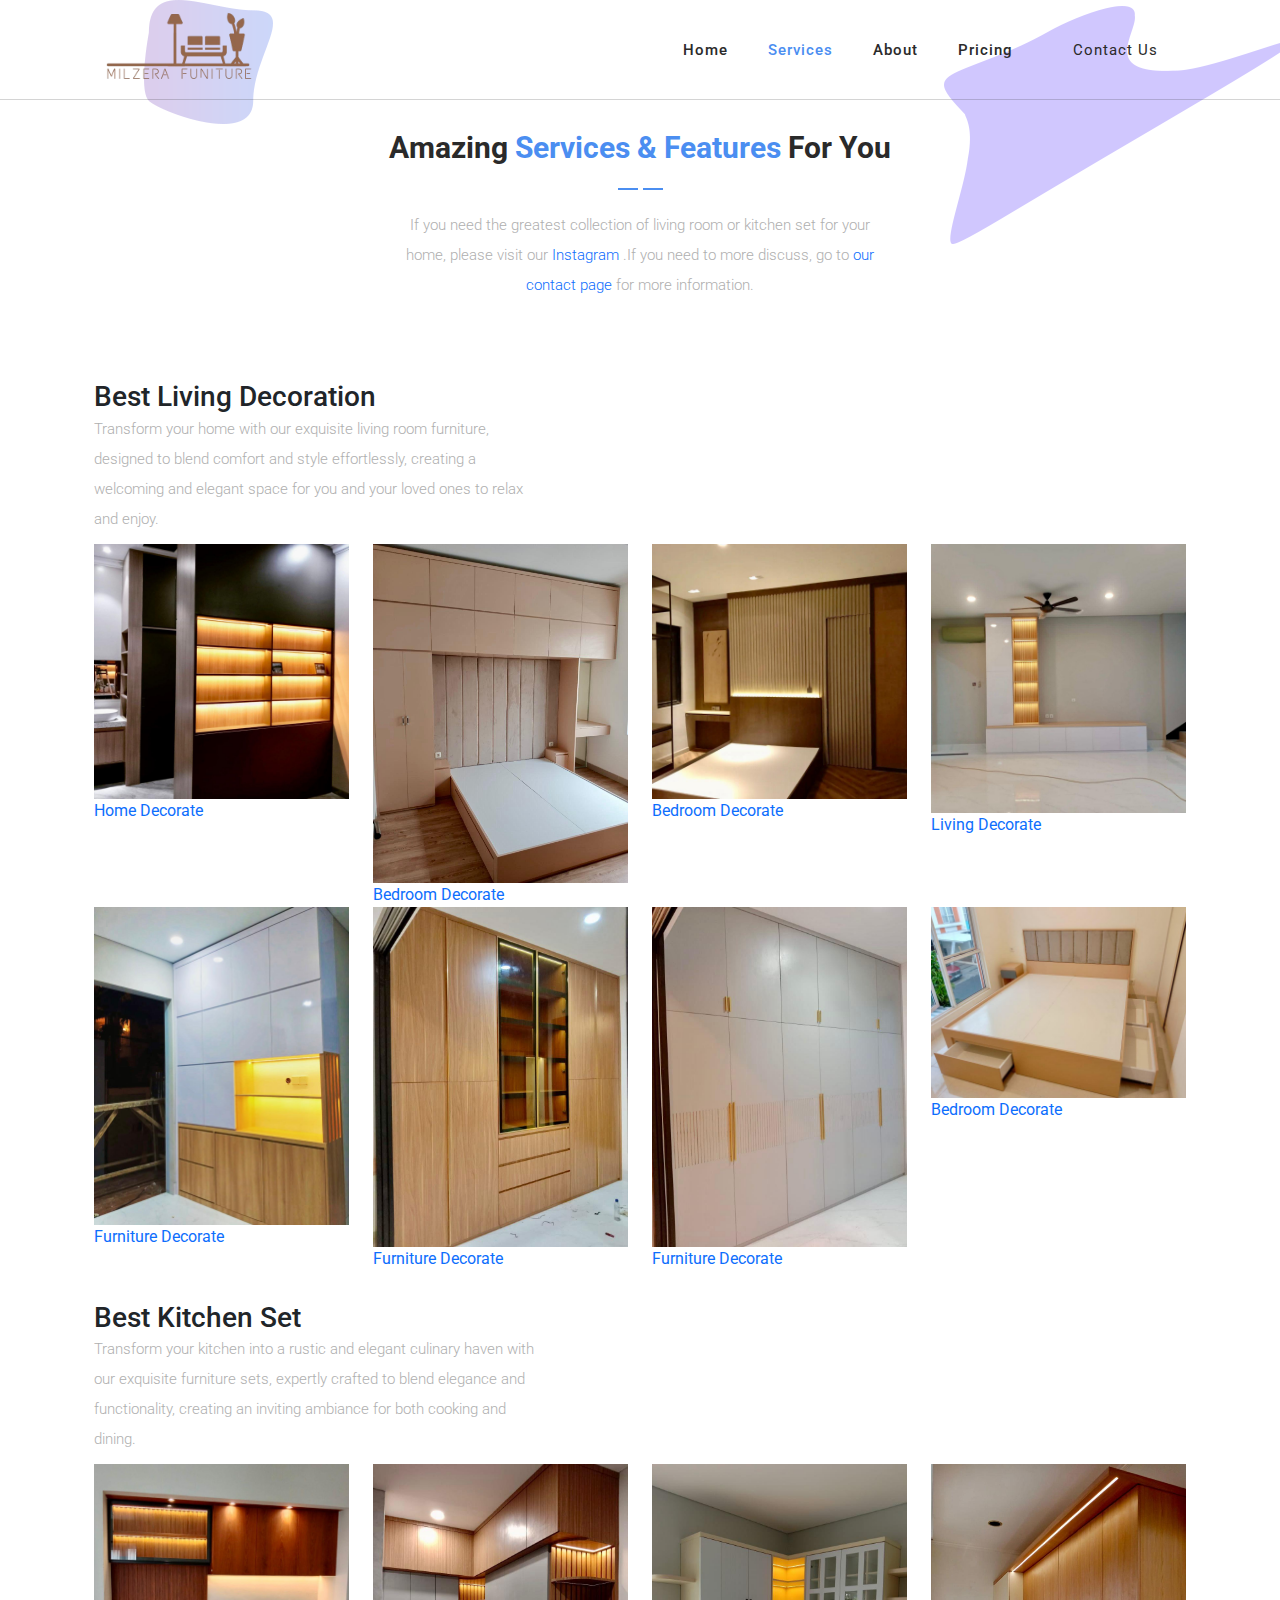
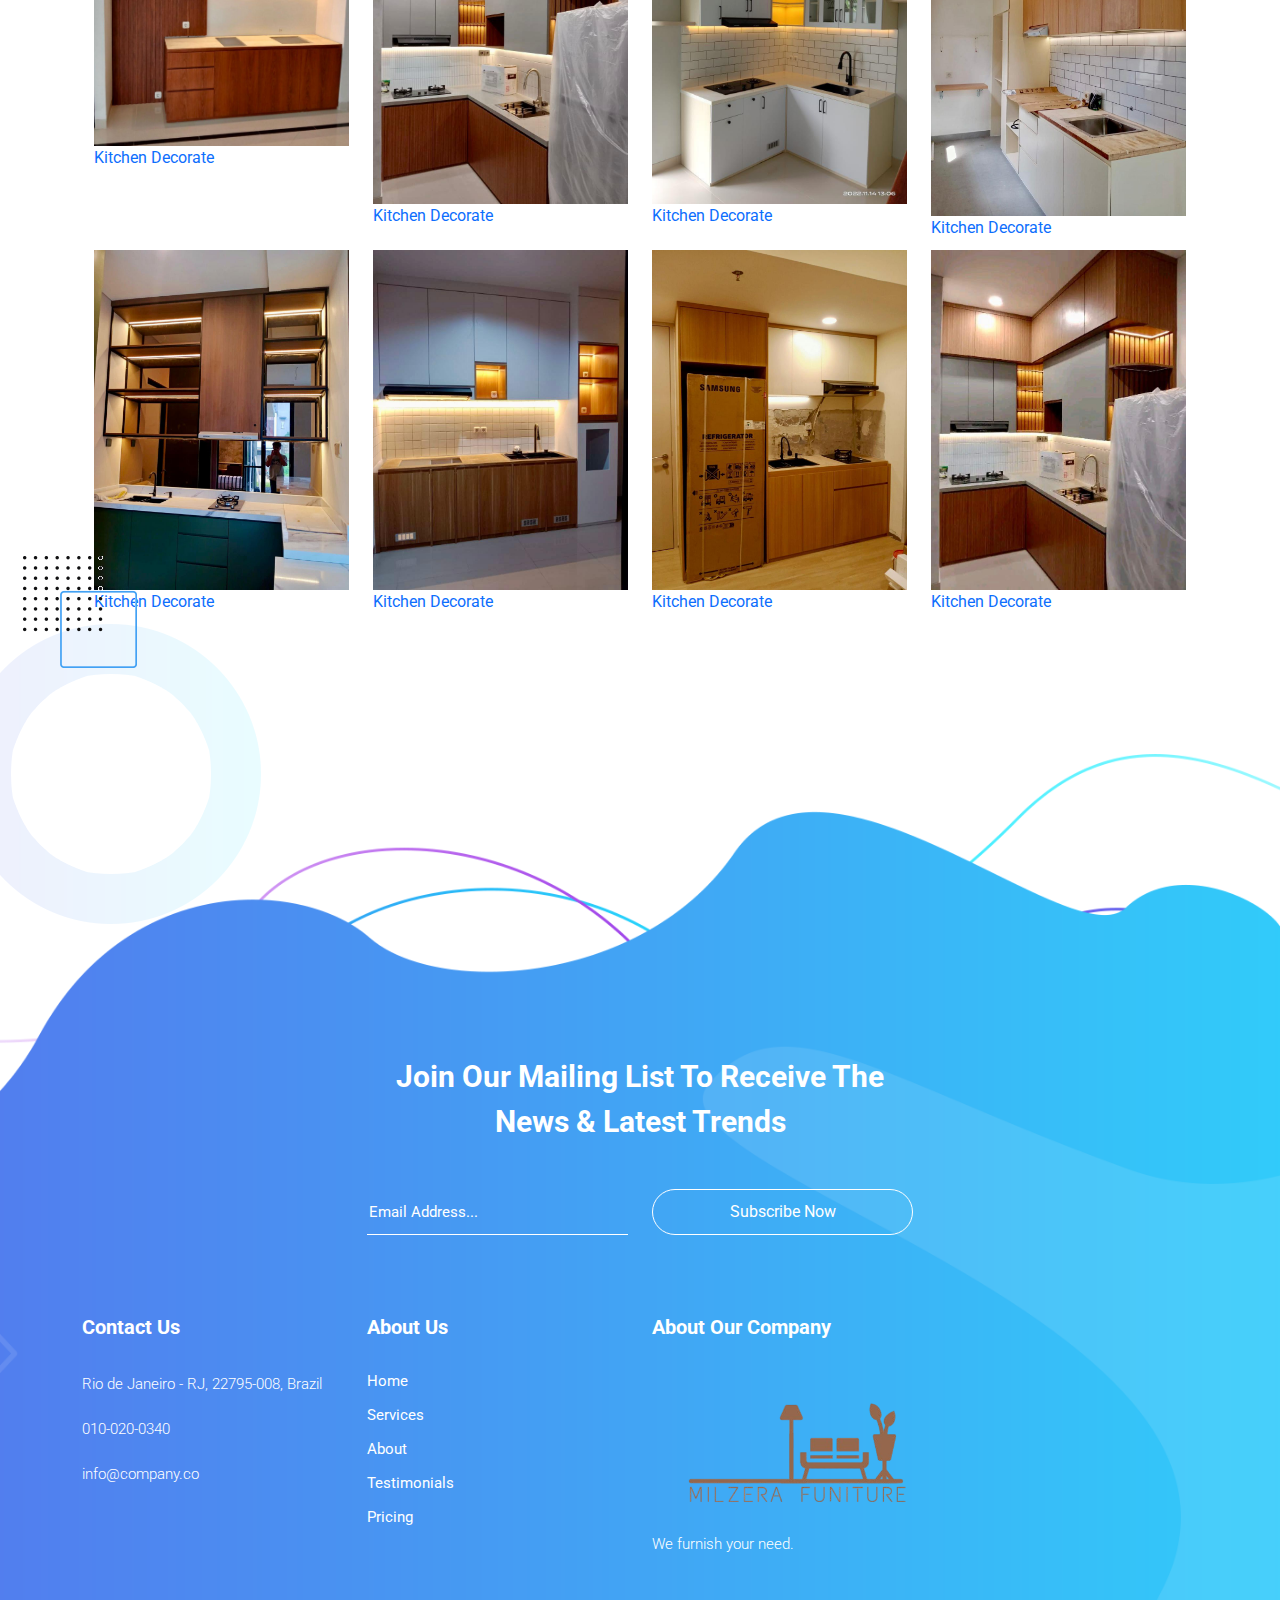
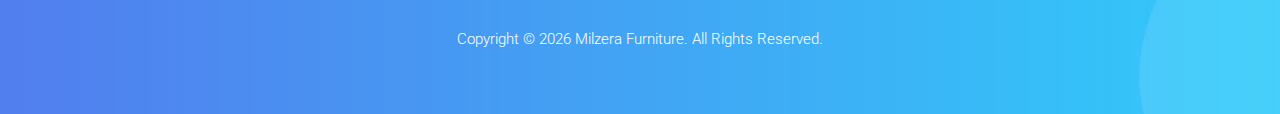
<file: services.html>
<!DOCTYPE html>
<html lang="en">
  <head>
    <meta charset="UTF-8" />
    <meta
      name="viewport"
      content="width=device-width, initial-scale=1, shrink-to-fit=no"
    />
    <meta name="description" content="" />
    <meta name="author" content="" />
    <link rel="preconnect" href="https://fonts.googleapis.com" />
    <link rel="preconnect" href="https://fonts.gstatic.com" crossorigin />
    <link
      href="https://fonts.googleapis.com/css2?family=Roboto:wght@100;300;400;500;700;900&display=swap"
      rel="stylesheet"
    />

    <title>Chain App Dev - App Landing Page HTML5 Template</title>

    <!-- Bootstrap core CSS -->
    <link href="vendor/bootstrap/css/bootstrap.min.css" rel="stylesheet" />

    <!--

TemplateMo 570 Chain App Dev

https://templatemo.com/tm-570-chain-app-dev

-->

    <!-- Additional CSS Files -->
    <link
      rel="stylesheet"
      href="https://use.fontawesome.com/releases/v5.8.1/css/all.css"
      integrity="sha384-50oBUHEmvpQ+1lW4y57PTFmhCaXp0ML5d60M1M7uH2+nqUivzIebhndOJK28anvf"
      crossorigin="anonymous"
    />
    <link rel="stylesheet" href="assets/css/templatemo-chain-app-dev.css" />
    <link rel="stylesheet" href="assets/css/animated.css" />
    <link rel="stylesheet" href="assets/css/owl.css" />
  </head>

  <body>
    <!-- ***** Preloader Start ***** -->
    <div id="js-preloader" class="js-preloader">
      <div class="preloader-inner">
        <span class="dot"></span>
        <div class="dots">
          <span></span>
          <span></span>
          <span></span>
        </div>
      </div>
    </div>
    <!-- ***** Preloader End ***** -->

    <!-- ***** Header Area Start ***** -->
    <header
      class="header-area header-sticky wow slideInDown"
      data-wow-duration="0.75s"
      data-wow-delay="0s"
    >
      <div class="container">
        <div class="row">
          <div class="col-12">
            <nav class="main-nav">
              <!-- ***** Logo Start ***** -->
              <a href="index.html" class="logo">
                <img
                  src="assets/images/logo.png"
                  alt="Chain App Dev"
                  height="200px"
                  style="margin-top: -50px"
                />
              </a>
              <!-- ***** Logo End ***** -->
              <!-- ***** Menu Start ***** -->
              <ul class="nav">
                <li class="scroll-to-section">
                  <a href="index.html">Home</a>
                </li>
                <li class="scroll-to-section">
                  <a href="services.html" class="active">Services</a>
                </li>
                <li class="scroll-to-section">
                  <a href="about.html">About</a>
                </li>
                <li class="scroll-to-section">
                  <a href="#pricing">Pricing</a>
                </li>
                <li class="scroll-to-section">
                  <a href="contact.html">Contact Us</a>
                </li>
              </ul>
              <a class="menu-trigger">
                <span>Menu</span>
              </a>
              <!-- ***** Menu End ***** -->
            </nav>
          </div>
        </div>
      </div>
    </header>
    <!-- ***** Header Area End ***** -->

    <!-- section -->
    <div id="services" class="services section">
      <div class="container">
        <div class="row">
          <div class="col-lg-8 offset-lg-2">
            <div
              class="section-heading wow fadeInDown"
              data-wow-duration="1s"
              data-wow-delay="0.5s"
            >
              <h4>Amazing <em>Services &amp; Features</em> for you</h4>
              <img src="assets/images/heading-line-dec.png" alt="" />
              <p>
                If you need the greatest collection of living room or kitchen
                set for your home, please visit our
                <a rel="nofollow" href="https://www.toocss.com/" target="_blank"
                  >Instagram</a
                >
                .If you need to more discuss, go to
                <a href="https://templatemo.com/contact" target="_parent"
                  >our contact page</a
                >
                for more information.
              </p>
            </div>
          </div>
        </div>
      </div>
      <div class="container">
        <section class="layout_padding what_we_do">
          <div class="container">
            <div class="col-md-5">
              <div class="full heading_s1">
                <h3>Best Living Decoration</h3>
                <p>
                  Transform your home with our exquisite living room furniture,
                  designed to blend comfort and style effortlessly, creating a
                  welcoming and elegant space for you and your loved ones to
                  relax and enjoy.
                </p>
              </div>
            </div>
            <div class="row">
              <div class="col-md-3">
                <div class="full decorate_blog">
                  <img src="assets/images/living_satu.jpeg" alt="#" />
                  <a class="decorate_blog_bt" href="hd.html">Home Decorate</a>
                </div>
              </div>
              <div class="col-md-3">
                <img src="assets/images/living_dua.jpeg" alt="#" />
                <a class="decorate_blog_bt" href="od.html">Bedroom Decorate</a>
              </div>
              <div class="col-md-3">
                <div class="full decorate_blog">
                  <img src="assets/images/living_tiga.jpeg" alt="#" />
                  <a class="decorate_blog_bt" href="fd.html"
                    >Bedroom Decorate</a
                  >
                </div>
              </div>
              <div class="col-md-3">
                <div class="full decorate_blog">
                  <img src="assets/images/living_empat.jpeg" alt="#" />
                  <a class="decorate_blog_bt" href="ld.html"
                    >Living Decorate</a
                  >
                </div>
              </div>
            </div>
            <div class="row">
              <div class="col-md-3">
                <div class="full decorate_blog">
                  <img src="assets/images/living_lima.jpeg" alt="#" />
                  <a class="decorate_blog_bt" href="hd.html">Furniture Decorate</a>
                </div>
              </div>
              <div class="col-md-3">
                <div class="full decorate_blog">
                  <img src="assets/images/living_enam.jpeg" alt="#" />
                  <a class="decorate_blog_bt" href="od.html">Furniture Decorate</a>
                </div>
              </div>
              <div class="col-md-3">
                <div class="full decorate_blog">
                  <img src="assets/images/living_tujuh.jpeg" alt="#" />
                  <a class="decorate_blog_bt" href="fd.html"
                    >Furniture Decorate</a
                  >
                </div>
              </div>
              <div class="col-md-3">
                <div class="full decorate_blog">
                  <img src="assets/images/living_delapan.jpeg" alt="#" />
                  <a class="decorate_blog_bt" href="ld.html"
                    >Bedroom Decorate</a
                  >
                </div>
              </div>
            </div>
          </div>
        </section>
        <!-- end section -->
        <!-- section -->
        <section class="layout_padding what_we_do" style="margin-top: 20px">
          <div class="container">
            <div class="col-md-5">
              <div class="full heading_s1">
                <h3>Best Kitchen Set</h3>
                <p>
                  Transform your kitchen into a rustic and elegant culinary
                  haven with our exquisite furniture sets, expertly crafted to
                  blend elegance and functionality, creating an inviting
                  ambiance for both cooking and dining.
                </p>
              </div>
            </div>
            <div class="row">
              <div class="col-md-3">
                <div class="full decorate_blog">
                  <img src="assets/images/kitchen_satu.jpeg" alt="#" />
                  <a class="decorate_blog_bt" href="hd.html">Kitchen Decorate</a>
                </div>
              </div>
              <div class="col-md-3">
                <img src="assets/images/kitchen_dua.jpeg" alt="#" />
                <a class="decorate_blog_bt" href="od.html">Kitchen Decorate</a>
              </div>
              <div class="col-md-3">
                <div class="full decorate_blog">
                  <img src="assets/images/kitchen_tiga.jpeg" alt="#" />
                  <a class="decorate_blog_bt" href="fd.html"
                    >Kitchen Decorate</a
                  >
                </div>
              </div>
              <div class="col-md-3">
                <div class="full decorate_blog">
                  <img src="assets/images/kitchen_empat.jpeg" alt="#" />
                  <a class="decorate_blog_bt" href="ld.html"
                    >Kitchen Decorate</a
                  >
                </div>
              </div>
            </div>
            <div class="row">
              <div class="col-md-3">
                <div class="full decorate_blog">
                  <img src="assets/images/kitchen_lima.jpeg" alt="#" />
                  <a class="decorate_blog_bt" href="hd.html">Kitchen Decorate</a>
                </div>
              </div>
              <div class="col-md-3">
                <div class="full decorate_blog">
                  <img src="assets/images/kitchen_enam.jpeg" alt="#" />
                  <a class="decorate_blog_bt" href="od.html">Kitchen Decorate</a>
                </div>
              </div>
              <div class="col-md-3">
                <div class="full decorate_blog">
                  <img src="assets/images/kitchen_tujuh.jpeg" alt="#" />
                  <a class="decorate_blog_bt" href="fd.html"
                    >Kitchen Decorate</a
                  >
                </div>
              </div>
              <div class="col-md-3">
                <div class="full decorate_blog">
                  <img src="assets/images/kitchen_delapan.jpeg" alt="#" />
                  <a class="decorate_blog_bt" href="ld.html"
                    >Kitchen Decorate</a
                  >
                </div>
              </div>
            </div>
          </div>
        </section>
      </div>
    </div>
    <!-- end section -->

    <footer id="newsletter">
      <div class="container">
        <div class="row">
          <div class="col-lg-8 offset-lg-2">
            <div class="section-heading">
              <h4>
                Join our mailing list to receive the news &amp; latest trends
              </h4>
            </div>
          </div>
          <div class="col-lg-6 offset-lg-3">
            <form id="search" action="#" method="GET">
              <div class="row">
                <div class="col-lg-6 col-sm-6">
                  <fieldset>
                    <input
                      type="address"
                      name="address"
                      class="email"
                      placeholder="Email Address..."
                      autocomplete="on"
                      required
                    />
                  </fieldset>
                </div>
                <div class="col-lg-6 col-sm-6">
                  <fieldset>
                    <button type="submit" class="main-button">
                      Subscribe Now <i class="fa fa-angle-right"></i>
                    </button>
                  </fieldset>
                </div>
              </div>
            </form>
          </div>
        </div>
        <div class="row">
          <div class="col-lg-3">
            <div class="footer-widget">
              <h4>Contact Us</h4>
              <p>Rio de Janeiro - RJ, 22795-008, Brazil</p>
              <p><a href="#">010-020-0340</a></p>
              <p><a href="#">info@company.co</a></p>
            </div>
          </div>
          <div class="col-lg-3">
            <div class="footer-widget">
              <h4>About Us</h4>
              <ul>
                <li><a href="index.html">Home</a></li>
                <li><a href="services.html">Services</a></li>
                <li><a href="about.html">About</a></li>
                <li><a href="#">Testimonials</a></li>
                <li><a href="#">Pricing</a></li>
              </ul>
            </div>
          </div>
          <div class="col-lg-6">
            <div class="footer-widget">
              <h4>About Our Company</h4>
              <div class="logo">
                <img
                  src="assets/images/footer-logo.png"
                  alt=""
                  style="margin-top: -60px; margin-bottom: -80px"
                />
              </div>
              <p>We furnish your need.</p>
            </div>
          </div>
          <div class="col-lg-12">
            <div class="copyright-text">
              <p>
                Copyright ©
                <script>
                  document.write(new Date().getFullYear());
                </script>
                Milzera Furniture. All Rights Reserved.
              </p>
            </div>
          </div>
        </div>
      </div>
    </footer>

    <!-- Scripts -->
    <script src="vendor/jquery/jquery.min.js"></script>
    <script src="vendor/bootstrap/js/bootstrap.bundle.min.js"></script>
    <script src="assets/js/owl-carousel.js"></script>
    <script src="assets/js/animation.js"></script>
    <script src="assets/js/imagesloaded.js"></script>
    <script src="assets/js/popup.js"></script>
    <script src="assets/js/custom.js"></script>
  </body>
</html>
</file>
<file: assets/css/templatemo-chain-app-dev.css>
/*

TemplateMo 570 Chain App Dev

https://templatemo.com/tm-570-chain-app-dev

*/

/* ---------------------------------------------
Table of contents
------------------------------------------------
01. font & reset css
02. reset
03. global styles
04. header
05. banner
06. features
07. testimonials
08. contact
09. footer
10. preloader
11. search
12. portfolio

--------------------------------------------- */
/* 
---------------------------------------------
font & reset css
--------------------------------------------- 
*/
/* 
---------------------------------------------
reset
--------------------------------------------- 
*/
html,
body,
div,
span,
applet,
object,
iframe,
h1,
h2,
h3,
h4,
h5,
h6,
p,
blockquote,
div pre,
a,
abbr,
acronym,
address,
big,
cite,
code,
del,
dfn,
em,
font,
img,
ins,
kbd,
q,
s,
samp,
small,
strike,
strong,
sub,
sup,
tt,
var,
b,
u,
i,
center,
dl,
dt,
dd,
ol,
ul,
li,
figure,
header,
nav,
section,
article,
aside,
footer,
figcaption {
  margin: 0;
  padding: 0;
  border: 0;
  outline: 0;
}

/* clear fix */
.grid:after {
  content: '';
  display: block;
  clear: both;
}

/* ---- .grid-item ---- */

.grid-sizer,
.grid-item {
  width: 50%;
}

.grid-item {
  float: left;
}

.grid-item img {
  display: block;
  max-width: 100%;
}

.clearfix:after {
  content: '.';
  display: block;
  clear: both;
  visibility: hidden;
  line-height: 0;
  height: 0;
}

.clearfix {
  display: inline-block;
}

html[xmlns] .clearfix {
  display: block;
}

* html .clearfix {
  height: 1%;
}

ul,
li {
  padding: 0;
  margin: 0;
  list-style: none;
}

header,
nav,
section,
article,
aside,
footer,
hgroup {
  display: block;
}

* {
  box-sizing: border-box;
}

html,
body {
  font-family: 'Roboto', sans-serif;
  font-weight: 400;
  background-color: #fff;
  -ms-text-size-adjust: 100%;
  -webkit-font-smoothing: antialiased;
  -moz-osx-font-smoothing: grayscale;
}

a {
  text-decoration: none !important;
}

h1,
h2,
h3,
h4,
h5,
h6 {
  margin-top: 0px;
  margin-bottom: 0px;
}

ul {
  margin-bottom: 0px;
}

p {
  font-size: 15px;
  line-height: 30px;
  font-weight: 300;
  color: #afafaf;
}

img {
  width: 100%;
  overflow: hidden;
}

/* 
---------------------------------------------
global styles
--------------------------------------------- 
*/
html,
body {
  background: #fff;
  font-family: 'Roboto', sans-serif;
}

::selection {
  background: #4b8ef1;
  color: #fff !important;
}

::-moz-selection {
  background: #4b8ef1;
  color: #fff !important;
}

@media (max-width: 991px) {
  html,
  body {
    overflow-x: hidden;
  }
  .mobile-top-fix {
    margin-top: 30px;
    margin-bottom: 0px;
  }
  .mobile-bottom-fix {
    margin-bottom: 30px;
  }
  .mobile-bottom-fix-big {
    margin-bottom: 60px;
  }
}

.section-heading {
  position: relative;
  z-index: 2;
}

.section-heading h4 {
  color: #2a2a2a;
  font-size: 30px;
  font-weight: 700;
  text-transform: capitalize;
  margin-bottom: 10px;
}

.section-heading h4 em {
  font-style: normal;
  color: #4b8ef1;
}

.section-heading img {
  width: 45px;
  height: 2px;
}

.section-heading p {
  margin-top: 10px;
}

.show-up {
  position: relative;
  z-index: 2;
}

.white-button a {
  display: inline-block !important;
  padding: 10px 20px !important;
  color: #4b8ef1 !important;
  text-transform: capitalize;
  font-size: 15px;
  background-color: #fff;
  border-radius: 23px;
  font-weight: 500 !important;
  letter-spacing: 0.3px !important;
  transition: all 0.5s;
}

.white-button a i {
  margin-left: 5px;
  font-size: 18px;
}

.white-button a:hover {
  background-color: #4b8ef1;
  color: #fff !important;
}

.text-button a {
  font-size: 15px;
}

.text-button a i {
  margin-left: 5px;
  font-size: 14px;
  transition: all 0.3s;
}

.text-button a:hover i {
  margin-left: 8px;
}

.gradient-button a {
  display: inline-block !important;
  padding: 10px 20px !important;
  color: #fff !important;
  text-transform: capitalize;
  font-size: 15px;
  background: rgb(19, 175, 240);
  background: linear-gradient(
    105deg,
    rgba(91, 104, 235, 1) 0%,
    rgba(40, 225, 253, 1) 100%
  );
  border-radius: 23px;
  font-weight: 500 !important;
  letter-spacing: 0.3px !important;
  transition: all 0.5s;
}

.gradient-button a:hover {
  color: #fff !important;
  background: rgb(19, 175, 240);
  background: linear-gradient(
    105deg,
    rgba(91, 104, 235, 1) 0%,
    rgba(40, 225, 253, 1) 100%
  );
}

.border-button a {
  display: inline-block !important;
  padding: 10px 20px !important;
  color: #4b8ef1 !important;
  border: 1px solid #4b8ef1;
  text-transform: capitalize;
  font-size: 15px;
  display: inline-block;
  background-color: #fff;
  border-radius: 23px;
  font-weight: 500 !important;
  letter-spacing: 0.3px !important;
  transition: all 0.5s;
}

.border-button a:hover {
  background-color: #4b8ef1;
  color: #fff !important;
}

/* 
---------------------------------------------
header
--------------------------------------------- 
*/

.background-header {
  background-color: #fff !important;
  height: 80px !important;
  border-bottom: none !important;
  position: fixed !important;
  top: 0px;
  left: 0px;
  right: 0px;
  box-shadow: 0px 5px 8px rgba(0, 0, 0, 0.03);
}

.background-header .logo,
.background-header .main-nav .nav li a {
  color: #fff;
}

.background-header .main-nav .nav li:hover a {
  color: #4b8ef1;
}

.background-header .nav li a.active {
  position: relative;
  color: #fff;
}

.background-header .nav li a.active:after {
  position: absolute;
  width: 100%;
  height: 1px;
  background-color: #4b8ef1;
  content: '';
  left: 50%;
  bottom: -20px;
  transform: translateX(-50%);
}

.background-header .nav li:last-child a.active:after {
  background-color: transparent;
}

.header-area {
  background-color: transparent;
  border-bottom: 1px solid rgba(42, 42, 42, 0.2);
  position: absolute;
  left: 0px;
  right: 0px;
  z-index: 100;
  height: 100px;
  -webkit-transition: all 0.5s ease 0s;
  -moz-transition: all 0.5s ease 0s;
  -o-transition: all 0.5s ease 0s;
  transition: all 0.5s ease 0s;
}

.header-area .main-nav {
  min-height: 80px;
  background: transparent;
}

.header-area .main-nav .logo {
  float: left;
  -webkit-transition: all 0.3s ease 0s;
  -moz-transition: all 0.3s ease 0s;
  -o-transition: all 0.3s ease 0s;
  transition: all 0.3s ease 0s;
}

.header-area .main-nav .logo {
  line-height: 100px;
  float: left;
  -webkit-transition: all 0.3s ease 0s;
  -moz-transition: all 0.3s ease 0s;
  -o-transition: all 0.3s ease 0s;
  transition: all 0.3s ease 0s;
}

.background-header .main-nav .logo {
  line-height: 80px;
}

.background-header .main-nav .nav {
  margin-top: 20px !important;
}

.header-area .main-nav .nav {
  float: right;
  margin-top: 30px;
  margin-right: 0px;
  background-color: transparent;
  -webkit-transition: all 0.3s ease 0s;
  -moz-transition: all 0.3s ease 0s;
  -o-transition: all 0.3s ease 0s;
  transition: all 0.3s ease 0s;
  position: relative;
  z-index: 999;
}

.header-area .main-nav .nav li {
  padding-left: 20px;
  padding-right: 20px;
}

.header-area .main-nav .nav li:nth-child(6) {
  padding-right: 0px;
  padding-left: 40px;
}

.header-area .main-nav .nav li:last-child a,
.background-header .main-nav .nav li:last-child a,
.header-area .main-nav .nav li:nth-child(6) a,
.background-header .main-nav .nav li:nth-child(6) a {
  padding: 0px 20px !important;
  font-weight: 400;
}

.header-area .main-nav .nav li:last-child a:hover,
.background-header .main-nav .nav li:last-child a:hover,
.header-area .main-nav .nav li:nth-child(6) a:hover,
.background-header .main-nav .nav li:nth-child(6) a:hover {
  color: #fff !important;
}

.header-area .main-nav .nav li a {
  display: block;
  font-weight: 500;
  font-size: 15px;
  color: #2a2a2a;
  text-transform: capitalize;
  -webkit-transition: all 0.3s ease 0s;
  -moz-transition: all 0.3s ease 0s;
  -o-transition: all 0.3s ease 0s;
  transition: all 0.3s ease 0s;
  height: 40px;
  line-height: 40px;
  border: transparent;
  letter-spacing: 1px;
}

.header-area .main-nav .nav li:hover a,
.header-area .main-nav .nav li a.active {
  color: #4b8ef1 !important;
}

.header-area .main-nav .nav li:last-child a.active {
  color: #fff !important;
}

.background-header .main-nav .nav li:hover a,
.background-header .main-nav .nav li a.active {
  color: #4b8ef1 !important;
  opacity: 1;
}

.header-area .main-nav .nav li.submenu {
  position: relative;
  padding-right: 30px;
}

.header-area .main-nav .nav li.submenu:after {
  font-family: FontAwesome;
  content: '\f107';
  font-size: 12px;
  color: #2a2a2a;
  position: absolute;
  right: 18px;
  top: 12px;
}

.background-header .main-nav .nav li.submenu:after {
  color: #2a2a2a;
}

.header-area .main-nav .nav li.submenu ul {
  position: absolute;
  width: 200px;
  box-shadow: 0 2px 28px 0 rgba(0, 0, 0, 0.06);
  overflow: hidden;
  top: 50px;
  opacity: 0;
  transform: translateY(+2em);
  visibility: hidden;
  z-index: -1;
  transition: all 0.3s ease-in-out 0s, visibility 0s linear 0.3s,
    z-index 0s linear 0.01s;
}

.header-area .main-nav .nav li.submenu ul li {
  margin-left: 0px;
  padding-left: 0px;
  padding-right: 0px;
}

.header-area .main-nav .nav li.submenu ul li a {
  opacity: 1;
  display: block;
  background: #f7f7f7;
  color: #2a2a2a !important;
  padding-left: 20px;
  height: 40px;
  line-height: 40px;
  -webkit-transition: all 0.3s ease 0s;
  -moz-transition: all 0.3s ease 0s;
  -o-transition: all 0.3s ease 0s;
  transition: all 0.3s ease 0s;
  position: relative;
  font-size: 13px;
  font-weight: 400;
  border-bottom: 1px solid #eee;
}

.header-area .main-nav .nav li.submenu ul li a:hover {
  background: #fff;
  color: #4b8ef1 !important;
  padding-left: 25px;
}

.header-area .main-nav .nav li.submenu ul li a:hover:before {
  width: 3px;
}

.header-area .main-nav .nav li.submenu:hover ul {
  visibility: visible;
  opacity: 1;
  z-index: 1;
  transform: translateY(0%);
  transition-delay: 0s, 0s, 0.3s;
}

.header-area .main-nav .menu-trigger {
  cursor: pointer;
  display: block;
  position: absolute;
  top: 33px;
  width: 32px;
  height: 40px;
  text-indent: -9999em;
  z-index: 99;
  right: 40px;
  display: none;
}

.background-header .main-nav .menu-trigger {
  top: 23px;
}

.header-area .main-nav .menu-trigger span,
.header-area .main-nav .menu-trigger span:before,
.header-area .main-nav .menu-trigger span:after {
  -moz-transition: all 0.4s;
  -o-transition: all 0.4s;
  -webkit-transition: all 0.4s;
  transition: all 0.4s;
  background-color: #2a2a2a;
  display: block;
  position: absolute;
  width: 30px;
  height: 2px;
  left: 0;
}

.background-header .main-nav .menu-trigger span,
.background-header .main-nav .menu-trigger span:before,
.background-header .main-nav .menu-trigger span:after {
  background-color: #2a2a2a;
}

.header-area .main-nav .menu-trigger span:before,
.header-area .main-nav .menu-trigger span:after {
  -moz-transition: all 0.4s;
  -o-transition: all 0.4s;
  -webkit-transition: all 0.4s;
  transition: all 0.4s;
  background-color: #2a2a2a;
  display: block;
  position: absolute;
  width: 30px;
  height: 2px;
  left: 0;
  width: 75%;
}

.background-header .main-nav .menu-trigger span:before,
.background-header .main-nav .menu-trigger span:after {
  background-color: #2a2a2a;
}

.header-area .main-nav .menu-trigger span:before,
.header-area .main-nav .menu-trigger span:after {
  content: '';
}

.header-area .main-nav .menu-trigger span {
  top: 16px;
}

.header-area .main-nav .menu-trigger span:before {
  -moz-transform-origin: 33% 100%;
  -ms-transform-origin: 33% 100%;
  -webkit-transform-origin: 33% 100%;
  transform-origin: 33% 100%;
  top: -10px;
  z-index: 10;
}

.header-area .main-nav .menu-trigger span:after {
  -moz-transform-origin: 33% 0;
  -ms-transform-origin: 33% 0;
  -webkit-transform-origin: 33% 0;
  transform-origin: 33% 0;
  top: 10px;
}

.header-area .main-nav .menu-trigger.active span,
.header-area .main-nav .menu-trigger.active span:before,
.header-area .main-nav .menu-trigger.active span:after {
  background-color: transparent;
  width: 100%;
}

.header-area .main-nav .menu-trigger.active span:before {
  -moz-transform: translateY(6px) translateX(1px) rotate(45deg);
  -ms-transform: translateY(6px) translateX(1px) rotate(45deg);
  -webkit-transform: translateY(6px) translateX(1px) rotate(45deg);
  transform: translateY(6px) translateX(1px) rotate(45deg);
  background-color: #2a2a2a;
}

.background-header .main-nav .menu-trigger.active span:before {
  background-color: #2a2a2a;
}

.header-area .main-nav .menu-trigger.active span:after {
  -moz-transform: translateY(-6px) translateX(1px) rotate(-45deg);
  -ms-transform: translateY(-6px) translateX(1px) rotate(-45deg);
  -webkit-transform: translateY(-6px) translateX(1px) rotate(-45deg);
  transform: translateY(-6px) translateX(1px) rotate(-45deg);
  background-color: #2a2a2a;
}

.background-header .main-nav .menu-trigger.active span:after {
  background-color: #2a2a2a;
}

.header-area.header-sticky {
  min-height: 80px;
}

.header-area .nav {
  margin-top: 30px;
}

.header-area.header-sticky .nav li a.active {
  color: #4b8ef1;
}

@media (max-width: 1200px) {
  .header-area .main-nav .nav li {
    padding-left: 12px;
    padding-right: 12px;
  }
  .header-area .main-nav:before {
    display: none;
  }
}

@media (max-width: 992px) {
  .header-area .main-nav .nav li:last-child,
  .background-header .main-nav .nav li:last-child {
    color: #069;
  }
  .header-area .main-nav .nav li:nth-child(6),
  .background-header .main-nav .nav li:nth-child(6) {
    padding-right: 0px;
  }
  .background-header .nav li a.active:after {
    display: none;
  }
}

@media (max-width: 767px) {
  .pre-header ul.info li:last-child,
  .pre-header ul.info li:nth-child(6) {
    display: none !important;
  }
  .background-header .main-nav .nav {
    margin-top: 80px !important;
  }
  .header-area .main-nav .logo {
    color: #1e1e1e;
  }
  .header-area.header-sticky .nav li a:hover,
  .header-area.header-sticky .nav li a.active {
    color: #4b8ef1 !important;
    opacity: 1;
  }
  .header-area.header-sticky .nav li.search-icon a {
    width: 100%;
  }
  .header-area {
    background-color: #fff;
    padding: 0px 15px;
    height: 100px;
    box-shadow: none;
    text-align: center;
    box-shadow: 0px 5px 8px rgba(0, 0, 0, 0.03);
  }
  .header-area .container {
    padding: 0px;
  }
  .header-area .logo {
    margin-left: 30px;
  }
  .header-area .menu-trigger {
    display: block !important;
  }
  .header-area .main-nav {
    overflow: hidden;
  }
  .header-area .main-nav .nav {
    float: none;
    width: 100%;
    display: none;
    -webkit-transition: all 0s ease 0s;
    -moz-transition: all 0s ease 0s;
    -o-transition: all 0s ease 0s;
    transition: all 0s ease 0s;
    margin-left: 0px;
  }
  .background-header .nav {
    margin-top: 80px;
  }
  .header-area .main-nav .nav li:first-child {
    border-top: 1px solid #eee;
  }
  .header-area.header-sticky .nav {
    margin-top: 100px;
  }
  .header-area .main-nav .nav li {
    width: 100%;
    background: #fff;
    border-bottom: 1px solid #e7e7e7;
    padding-left: 0px !important;
    padding-right: 0px !important;
  }
  .header-area .main-nav .nav li a {
    height: 50px !important;
    line-height: 50px !important;
    padding: 0px !important;
    border: none !important;
    background: #f7f7f7 !important;
    color: #191a20 !important;
  }
  .header-area .main-nav .nav li a:hover {
    background: #eee !important;
    color: #4b8ef1 !important;
  }
  .header-area .main-nav .nav li.submenu ul {
    position: relative;
    visibility: inherit;
    opacity: 1;
    z-index: 1;
    transform: translateY(0%);
    transition-delay: 0s, 0s, 0.3s;
    top: 0px;
    width: 100%;
    box-shadow: none;
    height: 0px;
  }
  .header-area .main-nav .nav li.submenu ul li a {
    font-size: 12px;
    font-weight: 400;
  }
  .header-area .main-nav .nav li.submenu ul li a:hover:before {
    width: 0px;
  }
  .header-area .main-nav .nav li.submenu ul.active {
    height: auto !important;
  }
  .header-area .main-nav .nav li.submenu:after {
    color: #3b566e;
    right: 25px;
    font-size: 14px;
    top: 15px;
  }
  .header-area .main-nav .nav li.submenu:hover ul,
  .header-area .main-nav .nav li.submenu:focus ul {
    height: 0px;
  }
}

@media (min-width: 767px) {
  .header-area .main-nav .nav {
    display: flex !important;
  }
}

/* 
---------------------------------------------
preloader
--------------------------------------------- 
*/

.js-preloader {
  position: fixed;
  top: 0;
  left: 0;
  right: 0;
  bottom: 0;
  background-color: #fff;
  display: -webkit-box;
  display: flex;
  -webkit-box-align: center;
  align-items: center;
  -webkit-box-pack: center;
  justify-content: center;
  opacity: 1;
  visibility: visible;
  z-index: 9999;
  -webkit-transition: opacity 0.25s ease;
  transition: opacity 0.25s ease;
}

.js-preloader.loaded {
  opacity: 0;
  visibility: hidden;
  pointer-events: none;
}

@-webkit-keyframes dot {
  50% {
    -webkit-transform: translateX(96px);
    transform: translateX(96px);
  }
}

@keyframes dot {
  50% {
    -webkit-transform: translateX(96px);
    transform: translateX(96px);
  }
}

@-webkit-keyframes dots {
  50% {
    -webkit-transform: translateX(-31px);
    transform: translateX(-31px);
  }
}

@keyframes dots {
  50% {
    -webkit-transform: translateX(-31px);
    transform: translateX(-31px);
  }
}

.preloader-inner {
  position: relative;
  width: 142px;
  height: 40px;
  background: #fff;
}

.preloader-inner .dot {
  position: absolute;
  width: 16px;
  height: 16px;
  top: 12px;
  left: 15px;
  background: #4b8ef1;
  border-radius: 50%;
  -webkit-transform: translateX(0);
  transform: translateX(0);
  -webkit-animation: dot 2.8s infinite;
  animation: dot 2.8s infinite;
}

.preloader-inner .dots {
  -webkit-transform: translateX(0);
  transform: translateX(0);
  margin-top: 12px;
  margin-left: 31px;
  -webkit-animation: dots 2.8s infinite;
  animation: dots 2.8s infinite;
}

.preloader-inner .dots span {
  display: block;
  float: left;
  width: 16px;
  height: 16px;
  margin-left: 16px;
  background: #4b8ef1;
  border-radius: 50%;
}

/* 
---------------------------------------------
Banner Style
--------------------------------------------- 
*/

.main-banner {
  background-repeat: no-repeat;
  background-position: center center;
  background-size: cover;
  padding: 250px 120px 150px 120px;
  position: relative;
  overflow: hidden;
}

.main-banner:after {
  content: '';
  background-image: url(../images/slider-left-dec.png);
  background-repeat: no-repeat;
  background-size: contain;
  position: absolute;
  left: 0px;
  top: 0px;
  width: 100%;
  height: 100%;
  z-index: 1;
}

.main-banner .left-content {
  margin-right: 15px;
}

.main-banner .left-content h2 {
  z-index: 2;
  position: relative;
  font-weight: 700;
  line-height: 70px;
  font-size: 50px;
  margin-bottom: 20px;
}

.main-banner .left-content p {
  margin-bottom: 45px;
  color: #2a2a2a;
  font-weight: 400;
}

.main-banner .left-content .first-button {
  margin-right: 15px;
}

.main-banner .left-content .white-button {
  display: inline-block;
}

.main-banner .right-image {
  text-align: center;
  position: relative;
  z-index: 20;
}

.main-banner .right-image img {
  max-width: 710px;
}

.main-banner .left-content .white-button a {
  background-color: #4b8ef1;
  color: #fff !important;
}

/* 
---------------------------------------------
Services Style
--------------------------------------------- 
*/

.services {
  padding-top: 130px;
  position: relative;
}

.services .section-heading p {
  margin-top: 10px;
  margin-left: 18%;
  margin-right: 18%;
}

.services .container-fluid {
  padding-left: 65px;
  padding-right: 65px;
}

.services:after {
  content: '';
  background-image: url(../images/services-left-dec.png);
  background-repeat: no-repeat;
  position: absolute;
  left: 0;
  bottom: -300px;
  width: 261px;
  height: 368px;
  z-index: 0;
}

.services:before {
  content: '';
  background-image: url(../images/services-right-dec.png);
  background-repeat: no-repeat;
  position: absolute;
  right: 0;
  top: 0;
  width: 1136px;
  height: 244px;
  z-index: 0;
}

.services .section-heading {
  text-align: center;
  margin-bottom: 80px;
}

.services .section-heading .line-dec {
  margin: 0 auto;
}

.service-item {
  position: relative;
  z-index: 1;
  padding: 30px;
  box-shadow: 0px 0px 15px rgba(0, 0, 0, 0.1);
  background-color: #fff;
  border-radius: 10px;
  border-top-right-radius: 50px;
  transition: all 0.3s;
}

.service-item .icon {
  margin-left: 0px;
  margin-bottom: 30px;
  background-repeat: no-repeat;
  width: 50px;
  height: 50px;
  transition: all 0.3s;
}

.service-item h4 {
  transition: all 0.3s;
  font-size: 20px;
  font-weight: 700;
  margin-bottom: 15px;
}

.service-item p {
  transition: all 0.3s;
  font-size: 15px;
  margin-bottom: 20px;
}

.service-item:hover h4,
.service-item:hover p,
.service-item:hover .text-button a {
  color: #fff;
}

.first-service .icon {
  background-image: url(../images/service-icon-01.png);
}

.first-service:hover .icon {
  background-image: url(../images/service-icon-hover-01.png);
}

.second-service .icon {
  background-image: url(../images/service-icon-02.png);
}

.second-service:hover .icon {
  background-image: url(../images/service-icon-hover-02.png);
}

.third-service .icon {
  background-image: url(../images/service-icon-03.png);
}

.third-service:hover .icon {
  background-image: url(../images/service-icon-hover-03.png);
}

.fourth-service .icon {
  background-image: url(../images/service-icon-04.png);
}

.fourth-service:hover .icon {
  background-image: url(../images/service-icon-hover-04.png);
}

.service-item:hover {
  background-image: url(../images/service-bg.jpg);
  background-position: right top;
  background-repeat: no-repeat;
  background-size: cover;
}

/*
---------------------------------------------
About Us
---------------------------------------------
*/

.about-us {
  padding-top: 130px;
  position: relative;
}

.about-us .section-heading {
  margin-bottom: 45px;
}

.about-us .section-heading,
.about-us .box-item,
.about-us p,
.about-us .box-item .gradient-button,
.about-us .box-item span {
  position: relative;
  z-index: 1;
}

.about-us .box-item {
  box-shadow: 0px 0px 15px rgba(0, 0, 0, 0.07);
  padding: 10px 30px;
  background-color: #fff;
  border-radius: 40px;
  margin-bottom: 30px;
}

.about-us .box-item h4 a {
  font-size: 20px;
  font-weight: 700;
  margin-top: 8px;
  color: #2a2a2a;
  transition: all 0.3s;
}

.about-us .box-item p {
  margin-bottom: 0px;
}

.about-us .box-item:hover h4 a {
  color: #4b8ef1;
}

.about-us .gradient-button {
  margin-top: 30px;
  margin-bottom: 10px;
}

.about-us span {
  font-size: 14px;
  color: #7a7a7a;
}

.about-us .right-image {
  position: relative;
  z-index: 1;
}

.about-us:after {
  background-image: url(../images/about-bg.jpg);
  width: 777px;
  height: 1132px;
  content: '';
  position: absolute;
  background-repeat: no-repeat;
  right: 0;
  top: 50%;
  transform: translateY(-50%);
  z-index: 0;
}

/* 
---------------------------------------------
The Clients
---------------------------------------------
*/

.the-clients {
  margin-top: 130px;
}

.the-clients .section-heading {
  text-align: center;
  margin-bottom: 80px;
}

.the-clients .section-heading p {
  margin-top: 10px;
  margin-left: 18%;
  margin-right: 18%;
}

.the-clients .naccs {
  position: relative;
}

.menu .thumb h4 {
  margin-bottom: 0px;
  font-size: 20px;
  color: #2a2a2a;
}

.menu .thumb span.date {
  display: inline-block;
  margin-top: 0px;
  color: #afafaf;
}

.menu .thumb span.category,
.menu .thumb span.rating {
  font-weight: 700;
  color: #afafaf;
}

.menu .thumb i {
  color: #afafaf;
}

.the-clients .naccs .menu div {
  color: #fff;
  font-size: 15px;
  margin-bottom: 15px;
  margin-top: 15px;
  text-align: left;
  padding: 0px 15px;
  cursor: pointer;
  position: relative;
  transition: 1s all cubic-bezier(0.075, 0.82, 0.165, 1);
}

.the-clients .naccs .menu div.active h4,
.the-clients .naccs .menu div.active i,
.the-clients .naccs .menu div.active span.rating,
.the-clients .naccs .menu div.active .thumb {
  color: #4b8ef1;
}

.the-clients ul.nacc {
  position: relative;
  min-height: 100%;
  list-style: none;
  margin: 0;
  padding: 0;
  transition: 0.5s all cubic-bezier(0.075, 0.82, 0.165, 1);
}

.the-clients ul.nacc li {
  opacity: 0;
  transform: translateX(-50px);
  position: absolute;
  list-style: none;
  transition: 1s all cubic-bezier(0.075, 0.82, 0.165, 1);
}

.the-clients ul.nacc li.active {
  transition-delay: 0.3s;
  position: relative;
  z-index: 2;
  opacity: 1;
  transform: translateX(0px);
}

.the-clients ul.nacc li {
  width: 100%;
}

.the-clients .nacc .thumb .client-content img {
  width: 76px;
  height: 62px;
}

.the-clients .nacc .thumb .client-content {
  padding: 60px 30px;
  background-image: url(../images/client-bg.png);
  background-size: cover;
  border-radius: 50px;
  width: 100%;
  height: auto;
  background-repeat: no-repeat;
}

.the-clients .nacc .thumb .client-content p {
  color: #fff;
  font-weight: 500;
  font-size: 16px;
  font-style: italic;
  margin-top: 30px;
}

.the-clients .nacc .thumb .down-content {
  margin-top: 30px;
}

.the-clients .nacc .thumb .down-content img {
  width: 170px;
  height: 170px;
  border-radius: 50%;
  display: inline;
}

.the-clients .nacc .thumb .down-content .right-content {
  display: inline-block;
  margin-left: 20px;
}

.the-clients .nacc .thumb .down-content .right-content h4 {
  font-size: 20px;
  font-weight: 700;
  margin-bottom: 15px;
}

.the-clients .nacc .thumb .down-content .right-content span {
  color: #2a2a2a;
}

/* 
---------------------------------------------
The Clients
---------------------------------------------
*/

.pricing-tables {
  padding-top: 130px;
}

.pricing-tables .section-heading {
  text-align: center;
  margin-bottom: 80px;
}

.pricing-tables .section-heading p {
  margin-top: 10px;
  margin-left: 18%;
  margin-right: 18%;
}

.pricing-item-regular {
  margin-top: 30px;
  box-shadow: 0px 0px 15px rgba(0, 0, 0, 0.07);
  border-radius: 50px;
  padding: 90px 30px;
  text-align: center;
  position: relative;
  z-index: 1;
  overflow: hidden;
}

.pricing-item-regular:before {
  position: absolute;
  top: 0;
  left: 0;
  background-image: url(../images/regular-table-top.png);
  z-index: 0;
  content: '';
  width: 274px;
  height: 221px;
}

.pricing-item-regular:after {
  position: absolute;
  bottom: 0;
  right: 0;
  background-image: url(../images/regular-table-bottom.png);
  z-index: 0;
  content: '';
  width: 370px;
  height: 171px;
}

.pricing-item-regular span.price {
  font-size: 40px;
  color: #fff;
  position: absolute;
  font-weight: 700;
  z-index: 1;
  left: 30px;
  top: 30px;
}

.pricing-item-regular h4 {
  font-size: 20px;
  font-weight: 700;
  margin-bottom: 30px;
}

.pricing-item-regular .icon img {
  width: 120px;
  height: 106px;
  margin-bottom: 30px;
}

.pricing-item-regular ul li {
  color: #4b8ef1;
  font-size: 15px;
  margin-bottom: 15px;
}

.pricing-item-regular ul li:last-child {
  margin-bottom: 0px;
}

.pricing-item-regular ul li.non-function {
  color: #afafaf;
  text-decoration: line-through;
}

.pricing-item-regular .border-button {
  position: relative;
  z-index: 1;
  margin-top: 40px;
}

.pricing-item-pro {
  box-shadow: 0px 0px 15px rgba(0, 0, 0, 0.07);
  border-radius: 50px;
  padding: 120px 30px;
  text-align: center;
  position: relative;
  z-index: 1;
  overflow: hidden;
}

.pricing-item-pro:before {
  position: absolute;
  top: 0;
  left: 0;
  background-image: url(../images/pro-table-top.png);
  z-index: 0;
  content: '';
  width: 281px;
  height: 251px;
}

.pricing-item-pro:after {
  position: absolute;
  bottom: 0;
  right: 0;
  background-repeat: no-repeat;
  background-size: cover;
  background-image: url(../images/pro-table-bottom.png);
  z-index: 0;
  content: '';
  width: 100%;
  height: 201px;
}

.pricing-item-pro span.price {
  font-size: 40px;
  color: #fff;
  position: absolute;
  font-weight: 700;
  z-index: 1;
  left: 30px;
  top: 30px;
}

.pricing-item-pro h4 {
  font-size: 20px;
  font-weight: 700;
  margin-bottom: 30px;
}

.pricing-item-pro .icon img {
  width: 120px;
  height: 106px;
  margin-bottom: 30px;
}

.pricing-item-pro ul li {
  color: #4b8ef1;
  font-size: 15px;
  margin-bottom: 15px;
}

.pricing-item-pro ul li:last-child {
  margin-bottom: 0px;
}

.pricing-item-pro ul li.non-function {
  color: #afafaf;
  text-decoration: line-through;
}

.pricing-item-pro .border-button {
  position: relative;
  z-index: 1;
  margin-top: 40px;
}

/* 
---------------------------------------------
Free Quote
--------------------------------------------- 
*/

.free-quote {
  background-image: url(../images/quote-bg.jpg);
  background-repeat: no-repeat;
  background-position: center center;
  background-size: cover;
  padding: 120px 0px;
  text-align: center;
  position: relative;
  z-index: 2;
  margin-top: 130px;
}

.free-quote .section-heading {
  margin-bottom: 60px;
}

.free-quote .section-heading h6,
.free-quote .section-heading h4 {
  color: #fff;
}

.free-quote .section-heading .line-dec {
  margin: 0 auto;
  background-color: #fff;
}

.free-quote form {
  background-color: #fff;
  display: inline-block;
  width: 100%;
  min-height: 80px;
  border-radius: 40px;
  position: relative;
  z-index: 1;
}

.free-quote form input {
  width: 100%;
  margin-top: 20px;
  margin-left: 30px;
  color: #afafaf;
  font-weight: 400;
  font-size: 15px;
  height: 40px;
  background-color: transparent;
  border-bottom: 1px solid #eee;
  border-top: none;
  border-left: none;
  border-right: none;
  position: relative;
  z-index: 2;
  outline: none;
}

.free-quote form button {
  width: 100%;
  height: 80px;
  border-top-right-radius: 40px;
  border-bottom-right-radius: 40px;
  outline: none;
  border: none;
  margin-left: 30px;
  background-color: #726ae3;
  font-size: 15px;
  color: #fff;
}

/* 
---------------------------------------------
Footer Style
--------------------------------------------- 
*/

footer {
  background-image: url(../images/footer-bg.png);
  background-position: center top;
  background-repeat: no-repeat;
  background-size: cover;
  margin-top: 130px;
  padding-top: 300px;
  padding-bottom: 60px;
}

footer .section-heading {
  margin-bottom: 45px;
}

footer .section-heading h4 {
  line-height: 45px;
  color: #fff;
  margin-left: 13%;
  margin-right: 13%;
  text-align: center;
}

footer #search {
  margin-bottom: 80px;
}

footer #search input::placeholder {
  color: #fff;
}

footer #search input {
  font-size: 15px;
  color: #fff;
  outline: none;
  height: 46px;
  border: none;
  background-color: transparent;
  border-bottom: 1px solid #fff;
  width: 100%;
}

footer #search button {
  height: 46px;
  border-radius: 23px;
  border: 1px solid #fff;
  background-color: transparent;
  color: #fff;
  width: 100%;
  transition: all 0.5s;
}

footer #search button:hover {
  background-color: #fff;
  color: #4b8ef1;
}

.footer-widget .logo img {
  max-width: 300px;
  margin-bottom: 0px;
}

.footer-widget h4 {
  font-size: 20px;
  color: #fff;
  font-weight: 700;
  margin-bottom: 30px;
}

.footer-widget p {
  margin-bottom: 15px;
}

.footer-widget p,
.footer-widget p a {
  color: #fff;
}

.footer-widget ul {
  display: inline;
  max-width: 40%;
  float: left;
  margin-right: 10%;
}

.footer-widget ul li {
  margin-bottom: 10px;
}

.footer-widget ul li:last-child {
  margin-bottom: 0px;
}

.footer-widget ul li a {
  font-size: 15px;
  color: #fff;
  transition: all 0.3s;
}

.footer-widget a:hover {
  opacity: 0.75;
}

footer .copyright-text p {
  text-align: center;
  margin-top: 50px;
  margin-bottom: 0px;
  color: #fff;
}

footer p a {
  color: #fff;
  transition: all 0.5s;
}

footer p a:hover {
  opacity: 0.75;
  color: #fff;
}

/*
---------------------------------------------
PopUp
---------------------------------------------
*/

#lean_overlay {
  position: fixed;
  z-index: 100;
  top: 0px;
  left: 0px;
  height: 100%;
  width: 100%;
  background: #000;
  display: none;
}

.popupContainer {
  position: absolute;
  width: 330px;
  height: auto;
  left: 45%;
  top: 60px;
  background: #fff;
}

.btn {
  padding: 10px 20px;
  background: #4b8ef1;
  color: #fff;
  transition: all 0.3s;
}

.btn_red {
  background: #4b8ef1;
  color: #fff;
}

.btn:hover {
  background: #e4e4e2;
}

.btn_red:hover {
  color: #2a2a2a;
  background: #e4e4e2;
}

a.btn {
  color: #fff;
  text-align: center;
  text-decoration: none;
}

a.btn_red {
  color: #fff;
}

.one_half {
  width: 50%;
  display: block;
  float: left;
}

.one_half.last {
  width: 45%;
  margin-left: 5%;
}
/* Popup Styles*/

.popupHeader {
  font-size: 16px;
  text-transform: uppercase;
}

.popupHeader {
  background: #f4f4f2;
  position: relative;
  padding: 10px 20px;
  border-bottom: 1px solid #ddd;
  font-weight: bold;
}

.popupHeader .modal_close {
  position: absolute;
  right: 0;
  top: 0;
  padding: 10px 15px;
  background: #4b8ef1;
  cursor: pointer;
  color: #fff;
  font-size: 16px;
}

.popupBody {
  padding: 20px;
}

.social_login .social_box {
  display: block;
  clear: both;
  padding: 10px;
  margin-bottom: 10px;
  background: #f4f4f2;
  overflow: hidden;
}

.social_login .icon {
  display: inline-block;

  padding: 5px 10px;
  margin-right: 10px;
  float: left;
  color: #fff;
  font-size: 16px;
  text-align: center;
}

.social_login .fb .icon {
  background: #3b5998;
}

.social_login .google .icon {
  background: #dd4b39;
}

.social_login .icon_title {
  display: block;
  padding: 5px 0;
  float: left;
  font-weight: bold;
  font-size: 16px;
  color: #777;
}

.social_login .social_box:hover {
  background: #e4e4e2;
}

.centeredText {
  color: #afafaf;
  text-align: center;
  margin: 20px 0;
  clear: both;
  overflow: hidden;
  text-transform: capitalize;
}

.user_login label {
  color: #afafaf;
}

.action_btns {
  clear: both;
  overflow: hidden;
}

.action_btns a {
  display: block;
}
/* User Login Form */

.user_login {
  display: none;
}

.user_login label {
  display: block;
  margin-bottom: 5px;
}

.user_login input[type='text'],
.user_login input[type='email'],
.user_login input[type='password'] {
  display: block;
  width: 90%;
  padding: 10px;
  border: 1px solid #ddd;
  color: #666;
}

.user_login input[type='checkbox'] {
  float: left;
  margin-right: 10px;
  width: 22px;
  height: 22px;
}

.user_login input[type='checkbox'] + label {
  float: left;
}

.user_login .checkbox {
  margin-bottom: 10px;
  clear: both;
  overflow: hidden;
}

.forgot_password {
  display: block;
  margin: 20px 0 10px;
  clear: both;
  overflow: hidden;
  text-decoration: none;
  color: #4b8ef1;
  transition: all 0.3s;
}
/* User Register Form */

.user_register {
  display: none;
}

.user_register label {
  color: #afafaf;
  display: block;
  margin-bottom: 5px;
}

.user_register input[type='text'],
.user_register input[type='email'],
.user_register input[type='password'] {
  display: block;
  width: 100%;
  padding: 10px;
  border: 1px solid #ddd;
  color: #666;
}

.user_register input[type='checkbox'] {
  width: 22px;
  height: 22px;
  float: left;
  margin-right: 8px;
}

.user_register input[type='checkbox'] + label {
  float: left;
  color: #afafaf;
}

.user_register .checkbox {
  margin-bottom: 10px;
  clear: both;
  overflow: hidden;
}

/* 
---------------------------------------------
responsive
--------------------------------------------- 
*/

@media (max-width: 1200px) {
  .header-area .main-nav .logo h4 {
    font-size: 24px;
  }
  .header-area .main-nav .logo h4 img {
    max-width: 25px;
    margin-left: 0px;
  }
  .header-area .main-nav .nav li:last-child {
    padding-left: 20px;
  }

  .main-banner .left-content h2 {
    z-index: 2;
    position: relative;
    font-weight: 700;
    line-height: 70px;
    font-size: 50px;
    margin-bottom: 20px;
  }

  .main-banner .left-content p {
    margin-bottom: 45px;
  }
}

@media (max-width: 992px) {
  .header-area {
    background-color: #fff;
  }
  .main-banner:after {
    display: none;
  }
  .main-banner .left-content h2 {
    color: #2a2a2a;
    margin-right: 0;
  }
  .main-banner .left-content p {
    color: #afafaf;
    margin-right: 0;
  }
  .main-banner .left-content .white-button a {
    background-color: #4b8ef1;
    color: #fff !important;
  }
  form#contact {
    overflow: hidden;
  }
  .header-area .main-nav .logo h4 {
    font-size: 20px;
  }
  .main-banner .left-content {
    margin-right: 0px;
  }
  .main-banner {
    text-align: center;
    padding: 226px 0px 30px 0px;
  }
  .main-banner:before {
    display: none;
  }
  .main-banner .right-image {
    margin: 30px auto 0px auto;
    text-align: center;
  }
  .features-item {
    margin-bottom: 45px;
  }
  .last-features-item,
  .last-skill-item {
    margin-bottom: 0px !important;
  }
  .skill-item {
    margin-bottom: 30px;
  }
  .about-left-image img {
    margin-right: 0px;
    margin-bottom: 45px;
  }
  .services .naccs .menu div {
    font-size: 15px;
    font-weight: 500;
  }
  .service-item {
    text-align: center;
    margin-bottom: 30px;
  }
  .about-us .box-item {
    text-align: center;
  }
  .about-us:after {
    display: none;
  }
  .about-us .gradient-button,
  .about-us span {
    text-align: center;
    display: block;
  }
  .about-us .right-image {
    margin-top: 30px;
  }
  .service-item .icon {
    margin: 0 auto 30px auto;
  }
  .about-us .section-heading {
    text-align: center;
  }
  .about-us .left-image {
    margin-right: 30px;
    margin-left: 30px;
    margin-bottom: 45px;
  }
  .blog-posts {
    margin-left: 0px;
    margin-top: 30px;
  }
  .post-item {
    margin-bottom: 70px;
  }
  .pricing-item-regular {
    margin-bottom: 30px;
  }
  .our-portfolio .owl-nav {
    display: none !important;
  }
  .contact-info {
    margin-top: 60px;
  }
  form#contact {
    padding: 45px;
  }
}

@media (max-width: 767px) {
  .the-clients .naccs .menu div {
    text-align: center;
  }
  footer .section-heading h4 {
    color: #2a2a2a;
  }
  footer #search {
    margin-bottom: 45px;
  }
  footer {
    padding-top: 0px;
    text-align: center;
  }
  .footer-widget ul {
    display: block;
    width: 100%;
    float: none;
    text-align: center;
    margin: 0 auto;
  }
  .footer-widget h4 {
    margin-top: 45px;
    margin-bottom: 20px;
  }
  footer #search input {
    border: 1px solid #eee;
    color: #afafaf;
    background-color: #fff;
    border-radius: 23px;
    margin-bottom: 15px;
    padding: 0px 30px;
  }
  footer #search button {
    background-color: #fff;
    color: #4b8ef1;
  }
  footer #search input::placeholder {
    color: #2a2a2a;
  }
  .header-area .main-nav .logo h4 {
    font-size: 30px;
  }
  .header-area .main-nav .logo h4 img {
    max-width: 30px;
    margin-left: 5px;
  }
  .main-banner .info-stat {
    margin-bottom: 15px;
  }
  .menu .thumb span.date {
    margin-bottom: -20px;
    display: block;
  }
  .service-item {
    text-align: center;
    padding: 30px;
  }
  .menu .thumb span.category {
    display: none;
  }
  .about-us .right-image {
    margin-top: 30px;
  }
  .service-item .icon {
    float: none;
    margin-right: 0px;
    margin-bottom: 15px;
  }
  .service-item .right-content {
    display: inline-block;
  }
  .services .naccs .menu div .thumb {
    padding: 5px;
  }
  .services .icon img {
    margin: 0px;
  }
  .the-clients .nacc .thumb .down-content .right-content {
    margin-left: 0px;
    margin-top: 15px;
  }
  .services ul.nacc li.active {
    padding: 45px;
  }
  .services .naccs .menu div {
    font-size: 0px;
  }
  .the-clients .nacc .thumb .down-content {
    text-align: center;
  }
  .services ul.nacc li .right-image img {
    float: none;
  }
  .our-portfolio .section-heading,
  .about-us .section-heading,
  .about-us .about-item,
  .about-us p,
  .about-us .main-green-button {
    text-align: center;
  }
  .our-portfolio .section-heading .line-dec {
    margin: 0 auto;
  }
  .our-services .section-heading {
    margin-left: 15px;
    margin-right: 15px;
  }
  .free-quote form input {
    margin-left: 0px;
    padding: 0px 30px;
  }
  .free-quote form button {
    margin-left: 0px;
    border-bottom-left-radius: 40px;
    border-top-right-radius: 0px;
  }
  .blog-posts {
    margin-left: 0px;
    margin-top: 30px;
  }
  .post-item {
    margin-bottom: 30px;
  }
  .post-item .thumb img {
    max-width: 140px;
  }
  .post-item .right-content p {
    display: none;
  }
  .about-us .about-item {
    margin-top: 15px;
  }
  form#contact {
    padding: 30px;
  }
}
/**-- form --**/

.form_main input {
  width: 100%;
  height: 70px;
  border: none;
  font-size: 17px;
  color: #626262;
  font-weight: 300;
  box-shadow: 0 0 20px 0 rgba(0, 0, 0, 0.1);
  margin: 15px 0 10px;
}

.form_main textarea {
  width: 100%;
  min-height: 180px;
  border: none;
  font-size: 17px;
  color: #626262;
  font-weight: 300;
  box-shadow: 0 0 10px 0 rgba(0, 0, 0, 0.1);
  margin: 15px 0 5px;
}
.full {
  width: 100%;
  margin-bottom: 10px;
}

.field {
  float: left;
  width: 100%;
  margin-bottom: 10px;
}

.field input {
  padding: 0 20px;
}
.contact_form_layout .field textarea {
  padding: 5px 20px;
}

.field label {
  float: left;
  width: 100%;
  font-size: 14px;
  font-weight: 500;
  color: #000000;
  margin: 0;
  min-height: 40px;
  line-height: 40px;
}

form#commant_form div.field textarea.custom_field {
  margin-bottom: 10px;
  min-height: 150px;
}

.custom_field {
  float: right;
  width: 100%;
  background: #f8f8f8;
  border: solid #e1e1e1 1px;
  min-height: 50px;
  border-radius: 5px;
  color: #000;
  font-size: 14px;
  padding: 5px 15px;
}

.field input {
  width: 100%;
  margin-top: 0;
  min-height: 45px;
  padding: 0 20px;
  line-height: 45px;
  font-size: 14px;
  border: solid #eee 3px;
}

.field textarea {
  width: 100%;
  margin-top: 0px;
  font-size: 14px;
  min-height: 145px;
  padding: 15px 25px;
  line-height: normal;
  border: solid #eee 3px;
}

.carousel-container {
  width: 100%;
  max-width: 1000px;
  overflow: hidden;
  position: relative;
  border-radius: 10px;
  /* box-shadow: 0 4px 8px rgba(0, 0, 0, 0.1); */
  margin-left: 50px;
  z-index: 5;
}

.carousel {
  display: flex;
  animation: slide 16s infinite;
}

.slide {
  min-width: 100%;
  transition: transform 0.5s ease-in-out;
}

.slide img {
  width: 100%;
  max-height: 500px;
  border-radius: 10px;
  display: block;
}

@keyframes slide {
  0% {
    transform: translateX(0);
  }
  20% {
    transform: translateX(0);
  }
  25% {
    transform: translateX(-100%);
  }
  45% {
    transform: translateX(-100%);
  }
  50% {
    transform: translateX(-200%);
  }
  70% {
    transform: translateX(-200%);
  }
  75% {
    transform: translateX(-300%);
  }
  95% {
    transform: translateX(-300%);
  }
  100% {
    transform: translateX(0);
  }
}
</file>
